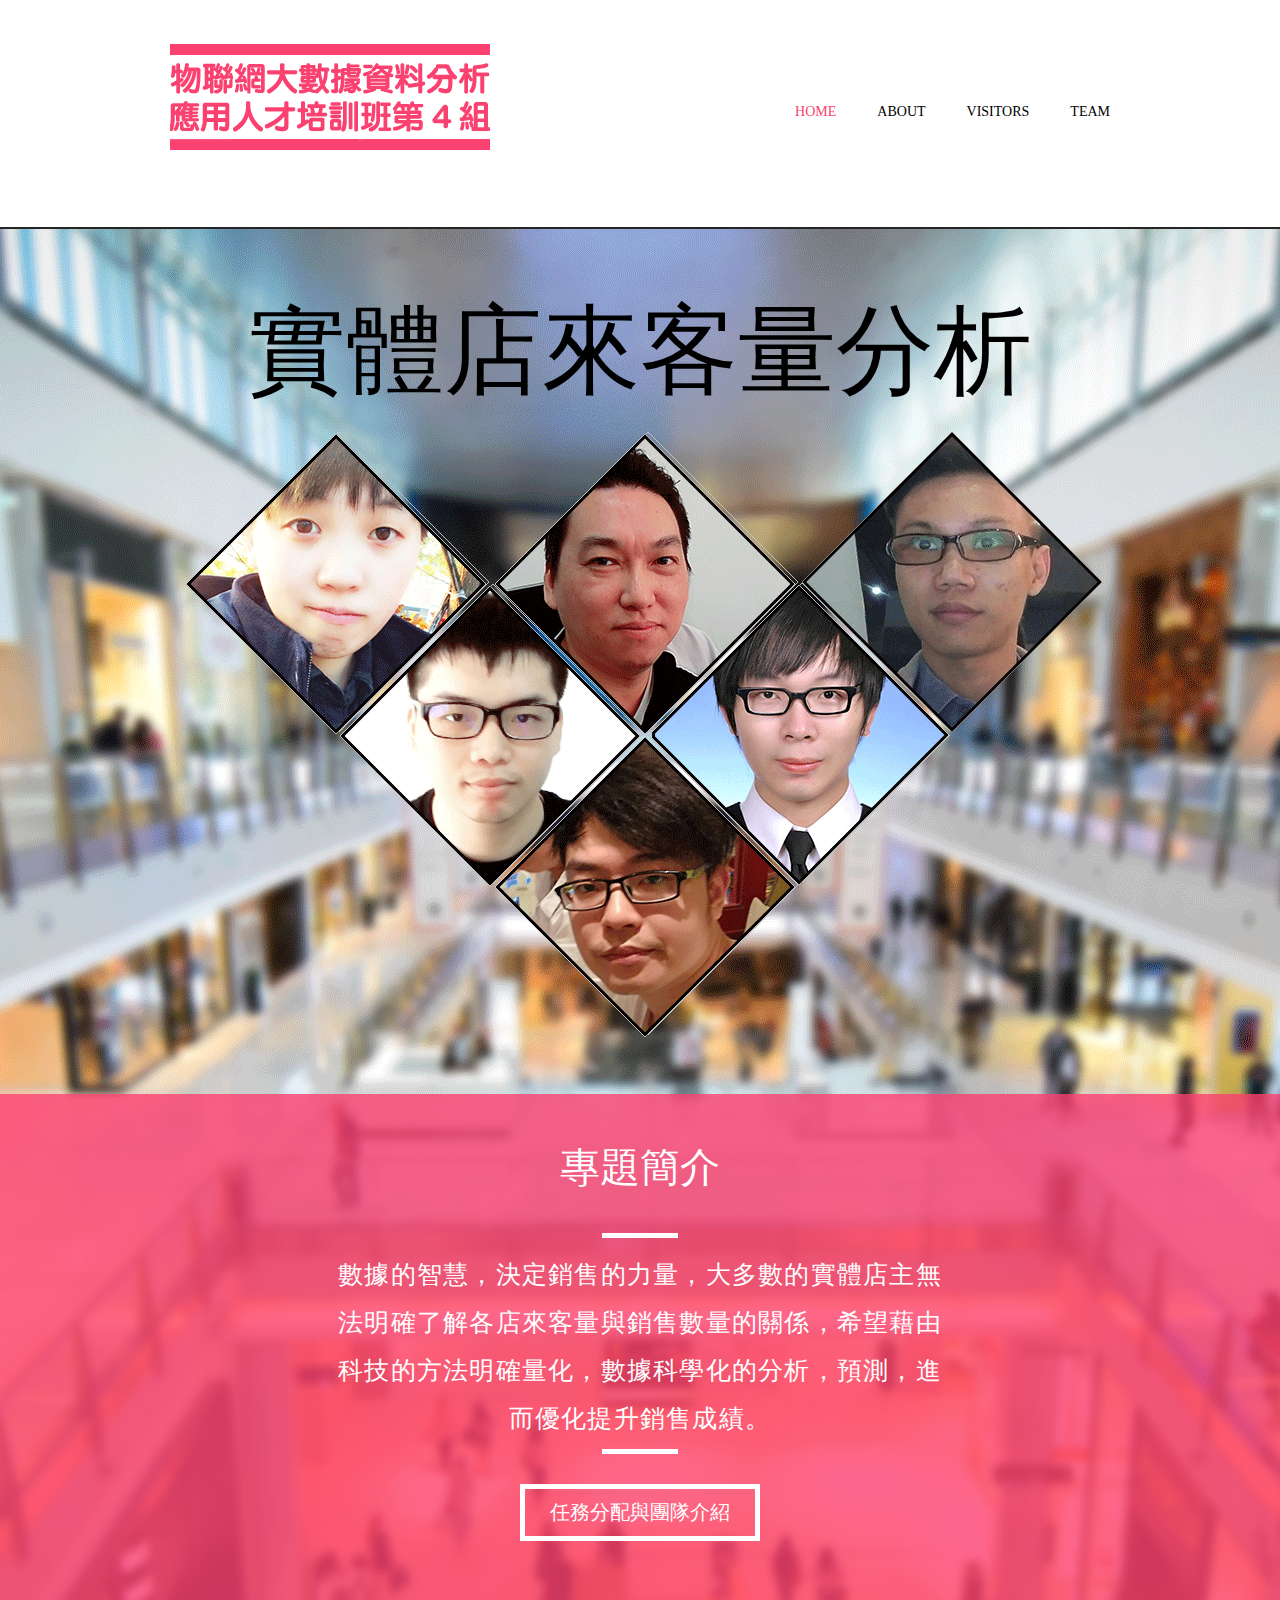
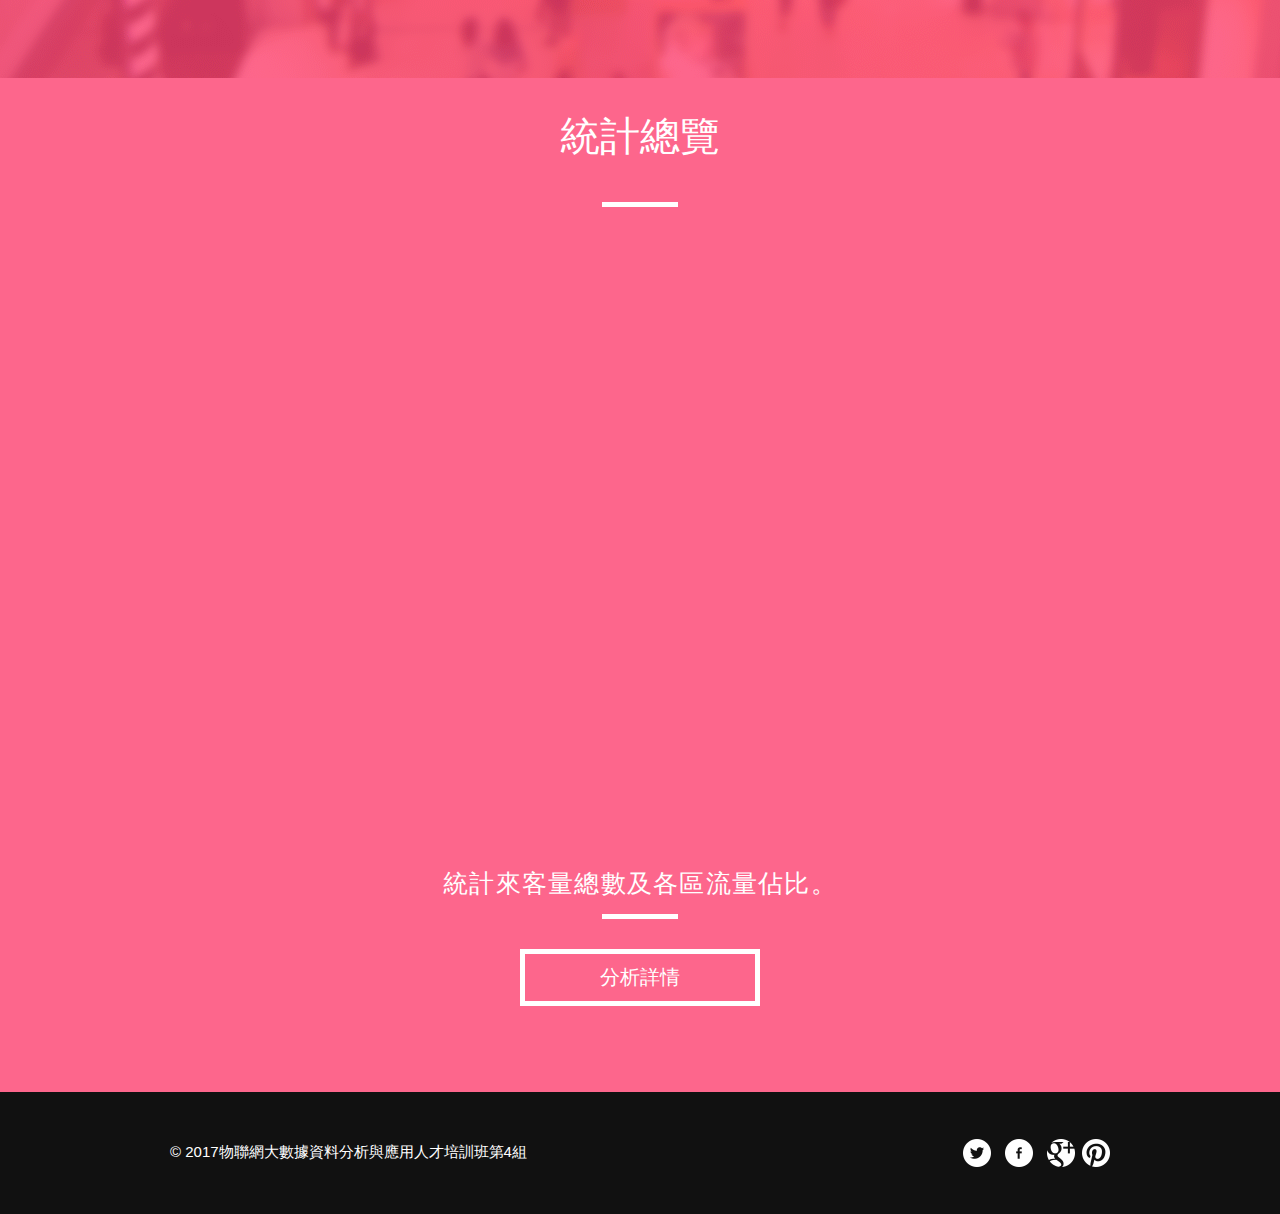
<file: index.html>
<!doctype html>
<!-- Website template by freewebsitetemplates.com -->
<html>
<head>
	<meta charset="UTF-8" />
		<meta http-equiv="X-UA-Compatible" content="IE=edge,chrome=1"> 
		<meta name="viewport" content="width=device-width, initial-scale=1.0"> 
        <title>物聯網大數據分析-實體店來客量分析</title>
    	<link rel="stylesheet" href="css/style.css" type="text/css">
	<link rel="stylesheet" type="text/css" href="css/mobile.css">
	<script src="js/mobile.js" type="text/javascript"></script>
    
    	<script src="https://code.jquery.com/jquery-3.1.1.min.js"></script>
<script src="https://code.highcharts.com/highcharts.js"></script>
<script src="https://code.highcharts.com/modules/exporting.js"></script>
    
    
  <script>  
    
    $(document).ready(function () {

    // Build the chart
    Highcharts.chart('container', {
        chart: {
            plotBackgroundColor: null,
            plotBorderWidth: null,
            plotShadow: false,
            type: 'pie'
        },
        title: {
            text: '店內各區人流量統計 2017年10月'
        },
        tooltip: {
            pointFormat: '{series.name}: <b>{point.percentage:.1f}%</b>'
        },
        plotOptions: {
            pie: {
                allowPointSelect: true,
                cursor: 'pointer',
                dataLabels: {
                    enabled: false
                },
                showInLegend: true
            }
        },
        series: [{
            name: 'Brands',
            colorByPoint: true,
            data: [{
                name: '服飾區',
                y: 56.33
            }, {
                name: '食品區',
                y: 24.03,
                sliced: true,
                selected: true
            }, {
                name: '兒童用品區',
                y: 10.38
            }, {
                name: '五金材料區',
                y: 4.77
            }, {
                name: '家電區',
                y: 0.91
            }, {
                name: '戶外用品區',
                y: 0.2
            }]
        }]
    });
});
</script>
    
    
    
</head>
<body>
	<div id="page">
		<div id="header">
			<div id="navigation">
				<span id="mobile-navigation">&nbsp;</span>
				<a href="index.html" class="logo"><img src="images/logo.png" alt=""></a>
				<ul id="menu">
					<li class="selected">
						<a href="index.html">home</a>
					</li>
					<li>
						<a href="about.html">about</a>
					</li>
					<li>
						<a href="running.html">visitors</a>
						<ul>
							<li>
								<a href="runningsinglepost.html">analysis</a>
							</li>
						</ul>
					</li>
					<li>
						<a href="team.html">
Team</a>
						<ul>
							<li>
								<a href="blogsinglepost.html">blog single post</a>
							</li>
						</ul>
					</li>
					
				</ul>
			</div>
		</div>
		<div id="body" class="home">
			<div class="header">
				<div>
					<h1>實體店來客量分析</h1>
					
					<img src="images/runner.png" alt="">
				</div>
			</div>
			<div class="body">
				<div>
					<h1>專題簡介</h1>
					<p>數據的智慧，決定銷售的力量，大多數的實體店主無法明確了解各店來客量與銷售數量的關係，希望藉由科技的方法明確量化，數據科學化的分析，預測，進而優化提升銷售成績。</p>
					<a href="blog.html" class="more">任務分配與團隊介紹</a>
				</div>
                <br>
                <br>
                <div>
					<h1>統計總覽</h1>					
<div id="container" style="min-width: 310px; height: 500px; max-width: 900px; margin: 0 auto"></div>	
                        <p>統計來客量總數及各區流量佔比。</p>
                        
					<a href="blog.html" class="more">分析詳情</a>
				</div>
                
			</div>
		</div>
		<div id="footer">
			<div>
				<div class="connect">
					<a href="#" class="twitter">twitter</a>
					<a href="#" class="facebook">facebook</a>
					<a href="#" class="googleplus">googleplus</a>
					<a href="#" class="pinterest">pinterest</a>
				</div>
				<p>&copy; 2017物聯網大數據資料分析與應用人才培訓班第4組</p>
			</div>
		</div>
	</div>
    
    
    
</body>
</html>
</file>
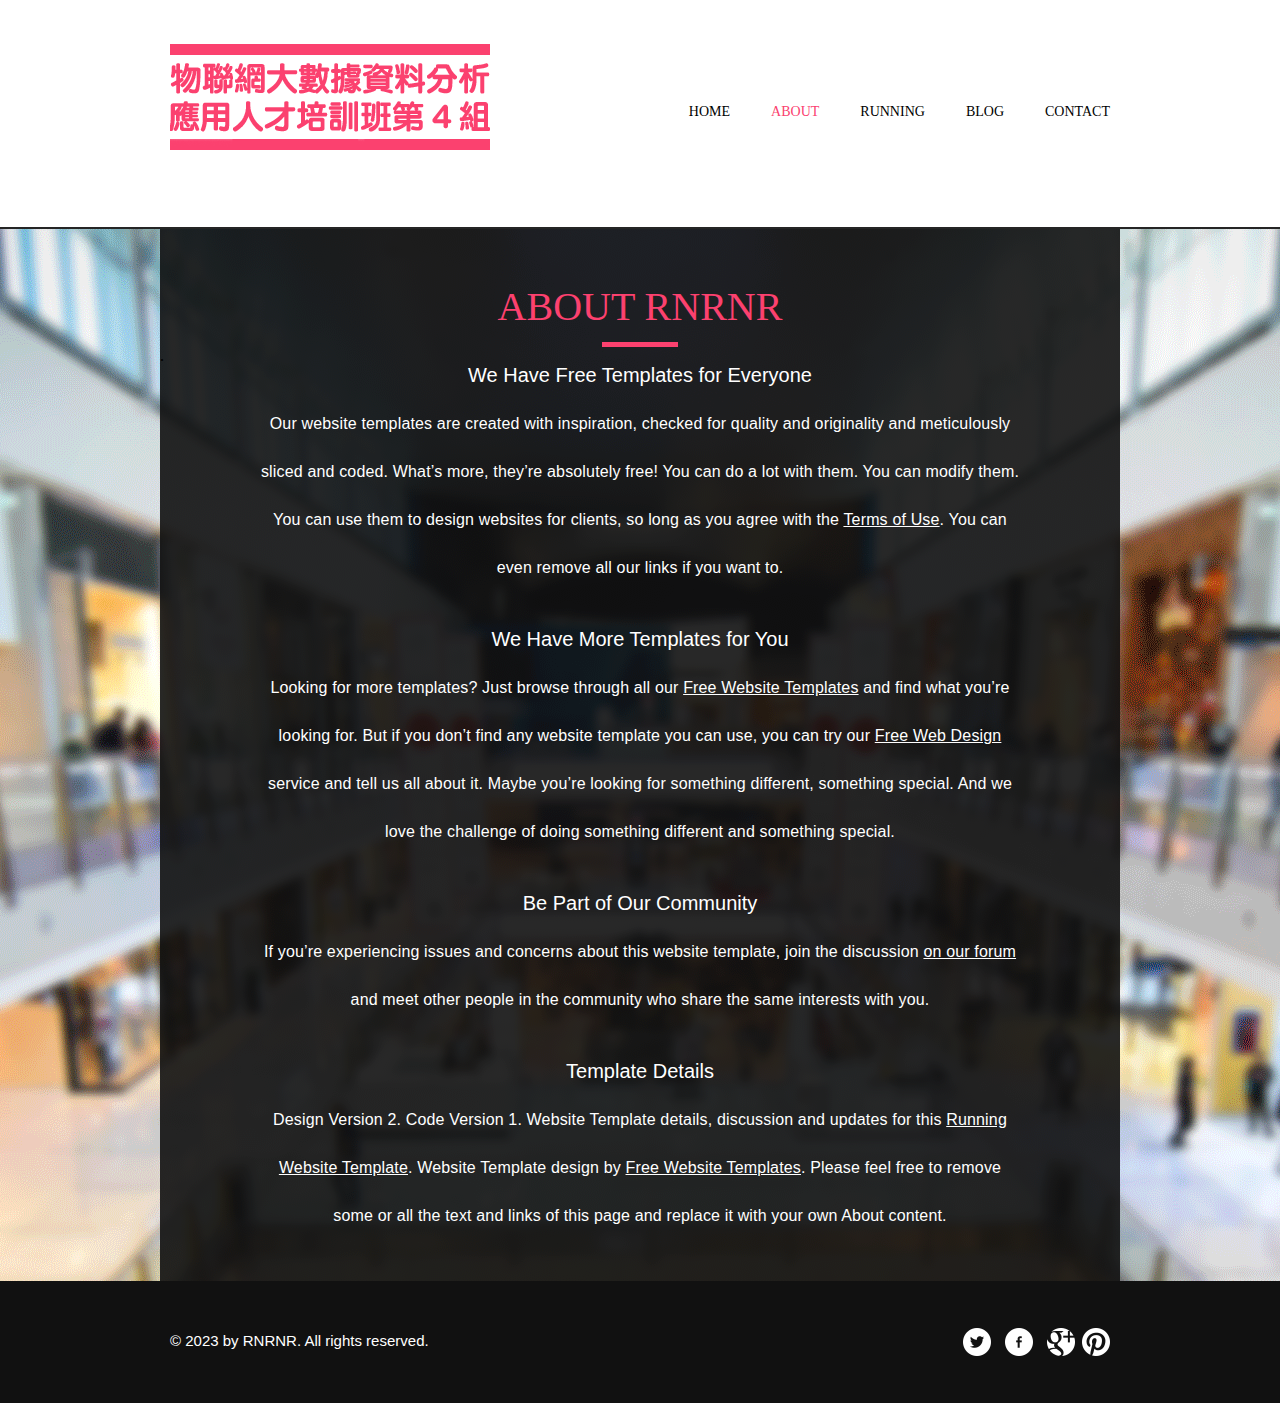
<file: about1.html>
<!doctype html>
<!-- Website template by freewebsitetemplates.com -->
<html>
<head>
	<meta charset="UTF-8">
	<meta name="viewport" content="width=device-width, initial-scale=1.0">
	<title>about - Running</title>
	<link rel="stylesheet" href="css/style.css" type="text/css">
	<link rel="stylesheet" type="text/css" href="css/mobile.css">
	<script src="js/mobile.js" type="text/javascript"></script>
    <script src="https://code.jquery.com/jquery-3.1.1.min.js"></script>
<script src="https://code.highcharts.com/highcharts.js"></script>
<script src="https://code.highcharts.com/modules/exporting.js"></script>
    
    
  <script>  
    
    $(document).ready(function () {

    // Build the chart
    Highcharts.chart('container', {
        chart: {
            plotBackgroundColor: null,
            plotBorderWidth: null,
            plotShadow: false,
            type: 'pie'
        },
        title: {
            text: '店內各區人流量統計 2017年10月'
        },
        tooltip: {
            pointFormat: '{series.name}: <b>{point.percentage:.1f}%</b>'
        },
        plotOptions: {
            pie: {
                allowPointSelect: true,
                cursor: 'pointer',
                dataLabels: {
                    enabled: false
                },
                showInLegend: true
            }
        },
        series: [{
            name: 'Brands',
            colorByPoint: true,
            data: [{
                name: '服飾區',
                y: 56.33
            }, {
                name: '食品區',
                y: 24.03,
                sliced: true,
                selected: true
            }, {
                name: '兒童用品區',
                y: 10.38
            }, {
                name: '五金材料區',
                y: 4.77
            }, {
                name: '家電區',
                y: 0.91
            }, {
                name: '戶外用品區',
                y: 0.2
            }]
        }]
    });
});
</script>
</head>
<body>
	<div id="page">
		<div id="header">
			<div id="navigation">
				<span id="mobile-navigation">&nbsp;</span>
				<a href="index.html" class="logo"><img src="images/logo.png" alt=""></a>
				<ul id="menu">
					<li>
						<a href="index.html">Home</a>
					</li>
					<li class="selected">
						<a href="about.html">About</a>
					</li>
					<li>
						<a href="running.html">Running</a>
						<ul>
							<li>
								<a href="runningsinglepost.html">Running single post</a>
							</li>
						</ul>
					</li>
					<li>
						<a href="blog.html">Blog</a>
						<ul>
							<li>
								<a href="blogsinglepost.html">blog single post</a>
							</li>
						</ul>
					</li>
					<li>
						<a href="contact.html">Contact</a>
					</li>
				</ul>
			</div>
		</div>
		<div id="body">
			<div>
				<h1>ABOUT RNRNR</h1>
				.	
				<h2>We Have Free Templates for Everyone</h2>
				<p>Our website templates are created with inspiration, checked for quality and originality and meticulously sliced and coded. What’s more, they’re absolutely free! You can do a lot with them. You can modify them.  You can use them to design websites for clients, so long as you agree with the <a href="http://www.freewebsitetemplates.com/about/terms/">Terms of Use</a>. You can even remove all our links if you want to.</p>
				<h2>We Have More Templates for You</h2>
				<p>Looking for more templates? Just browse through all our <a href="http://www.freewebsitetemplates.com/">Free Website Templates</a> and find what you’re looking for. But if you don’t find any website template you can use, you can try our <a href="http://www.freewebsitetemplates.com/freewebdesign/">Free Web Design</a> service and tell us all about it. Maybe you’re looking for something different, something special. And we love the challenge of doing something different and something special.</p>
				<h2>Be Part of Our Community</h2>
				<p>If you’re experiencing issues and concerns about this website template, join the discussion <a href="http://www.freewebsitetemplates.com/forums/">on our forum</a> and meet other people in the community who share the same interests with you.</p>
				<h2>Template Details</h2>
				<p>Design Version 2. Code Version 1. Website Template details, discussion and updates for this <a href="http://www.freewebsitetemplates.com/discuss/running/">Running Website Template</a>. Website Template design by <a href="http://www.freewebsitetemplates.com/">Free Website Templates</a>. Please feel free to remove some or all the text and links of this page and replace it with your own About content.</p>
			</div>
		</div>
		<div id="footer">
			<div>
				<div class="connect">
					<a href="#" class="twitter">twitter</a>
					<a href="#" class="facebook">facebook</a>
					<a href="#" class="googleplus">googleplus</a>
					<a href="#" class="pinterest">pinterest</a>
				</div>
				<p>&copy; 2023 by RNRNR. All rights reserved.</p>
			</div>
		</div>
	</div>
</body>
</html>
</file>
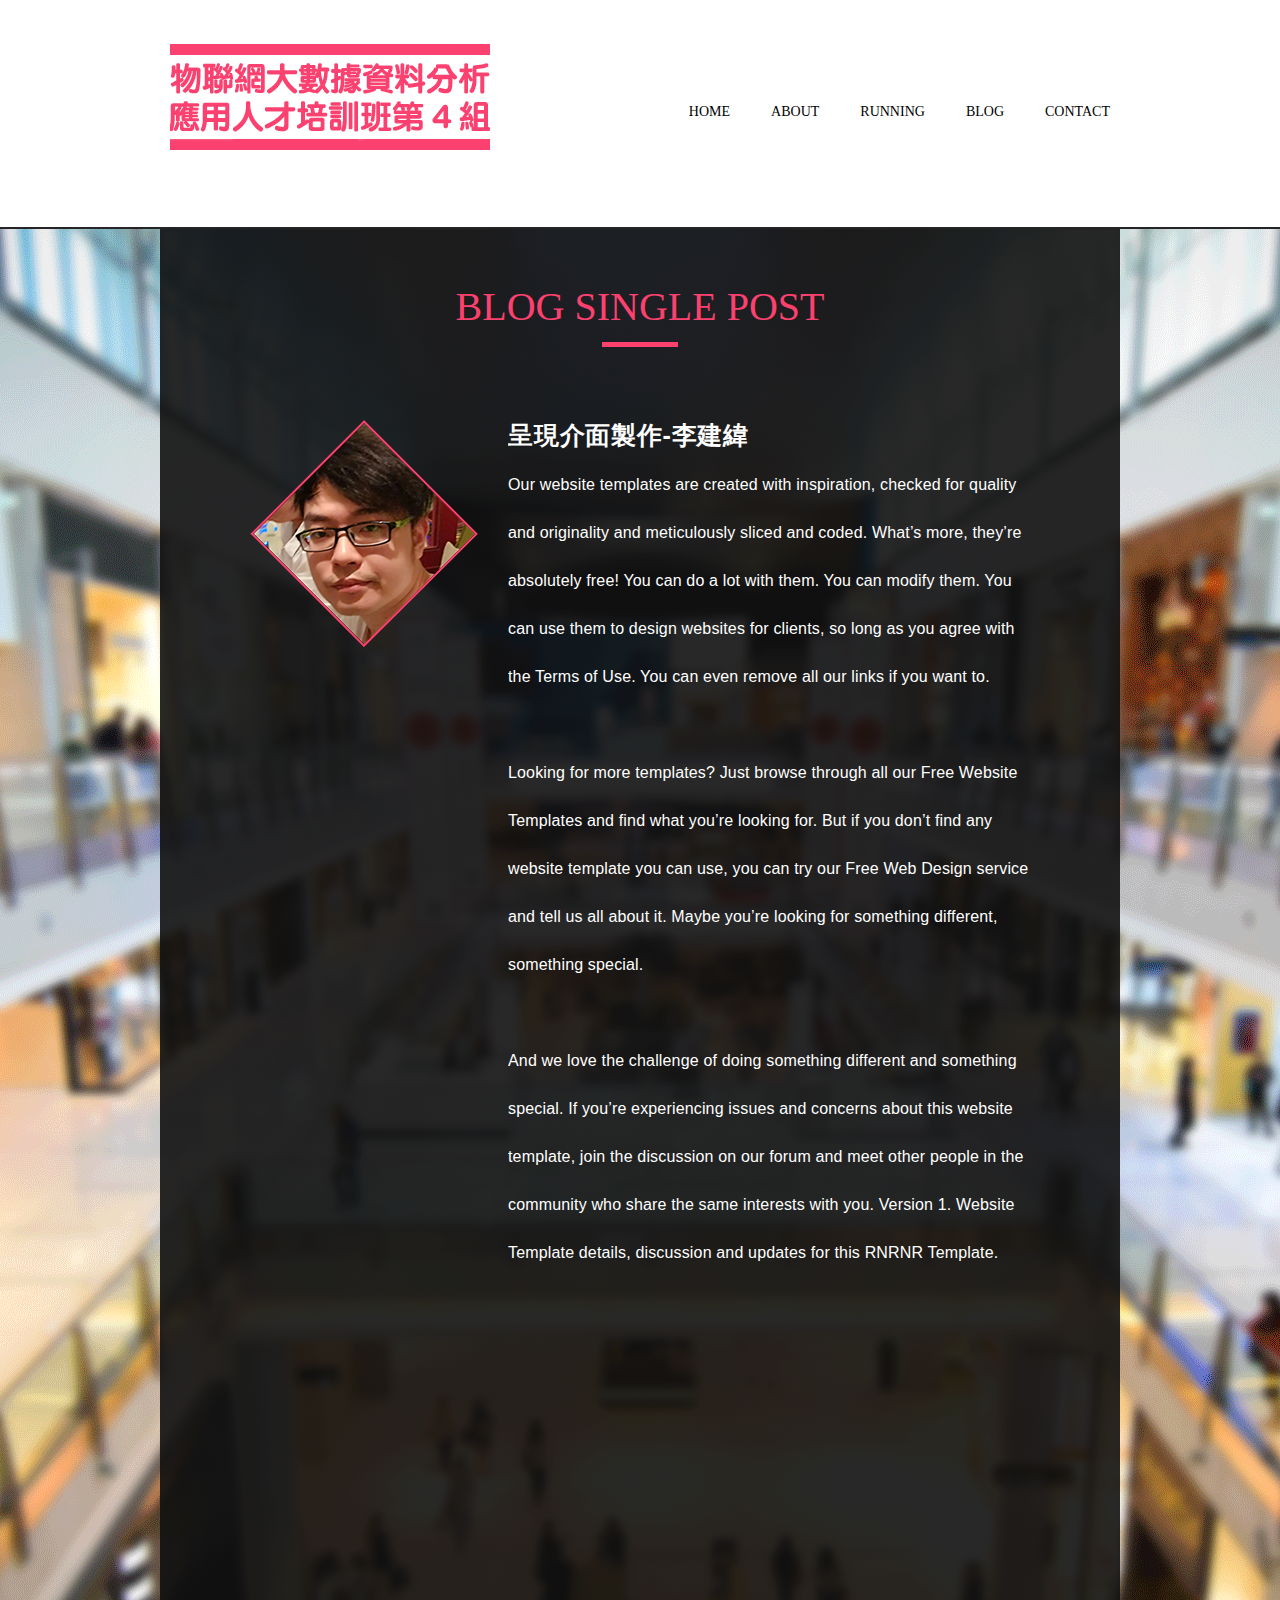
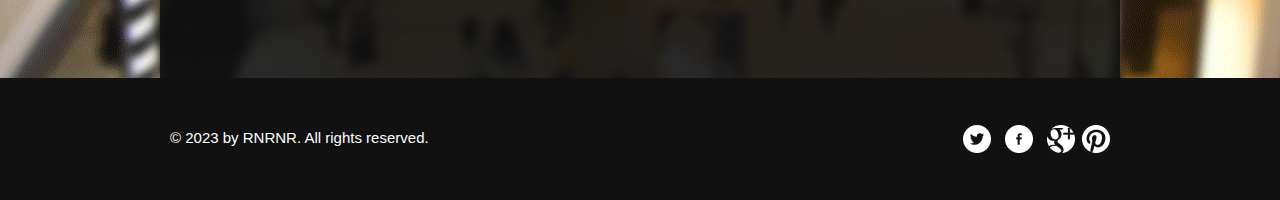
<file: blogsinglepost.html>
<!doctype html>
<!-- Website template by freewebsitetemplates.com -->
<html>
<head>
	<meta charset="UTF-8">
	<meta name="viewport" content="width=device-width, initial-scale=1.0">
	<title>blog single post- Running</title>
	<link rel="stylesheet" href="css/style.css" type="text/css">
	<link rel="stylesheet" type="text/css" href="css/mobile.css">
	<script src="js/mobile.js" type="text/javascript"></script>
</head>
<body>
	<div id="page">
		<div id="header">
			<div id="navigation">
				<span id="mobile-navigation">&nbsp;</span>
				<a href="index.html" class="logo"><img src="images/logo.png" alt=""></a>
				<ul id="menu">
					<li>
						<a href="index.html">Home</a>
					</li>
					<li>
						<a href="about.html">About</a>
					</li>
					<li>
						<a href="running.html">Running</a>
						<ul>
							<li>
								<a href="runningsinglepost.html">Running single post</a>
							</li>
						</ul>
					</li>
					<li>
						<a href="blog.html">Blog</a>
						<ul>
							<li>
								<a href="blogsinglepost.html">blog single post</a>
							</li>
						</ul>
					</li>
					<li>
						<a href="contact.html">Contact</a>
					</li>
				</ul>
			</div>
		</div>
		<div id="body" class="blogsinglepost">
			<div>
				<h1>Blog single post</h1>
				<img src="images/blog-image11.png" alt="">
				<div>
					<h1>呈現介面製作-李建緯</h1>
					<p>Our website templates are created with inspiration, checked for quality and originality and meticulously sliced and coded. What’s more, they’re absolutely free! You can do a lot with them. You can modify them. You can use them to design websites for clients, so long as you agree with the Terms of Use. You can even remove all our links if you want to.</p>
					<p>Looking for more templates? Just browse through all our Free Website Templates and find what you’re looking for. But if you don’t find any website template you can use, you can try our Free Web Design service and tell us all about it. Maybe you’re looking for something different, something special.</p>
					<p>And we love the challenge of doing something different and something special. If you’re experiencing issues and concerns about this website template, join the discussion on our forum and meet other people in the community who share the same interests with you. Version 1. Website Template details, discussion and updates for this RNRNR Template.</p>
				</div>
			</div>
		</div>
		<div id="footer">
			<div>
				<div class="connect">
					<a href="http://freewebsitetemplates.com/go/twitter/" class="twitter">twitter</a>
					<a href="http://freewebsitetemplates.com/go/facebook/" class="facebook">facebook</a>
					<a href="http://freewebsitetemplates.com/go/googleplus/" class="googleplus">googleplus</a>
					<a href="http://pinterest.com/fwtemplates/" class="pinterest">pinterest</a>
				</div>
				<p>&copy; 2023 by RNRNR. All rights reserved.</p>
			</div>
		</div>
	</div>
</body>
</html>
</file>
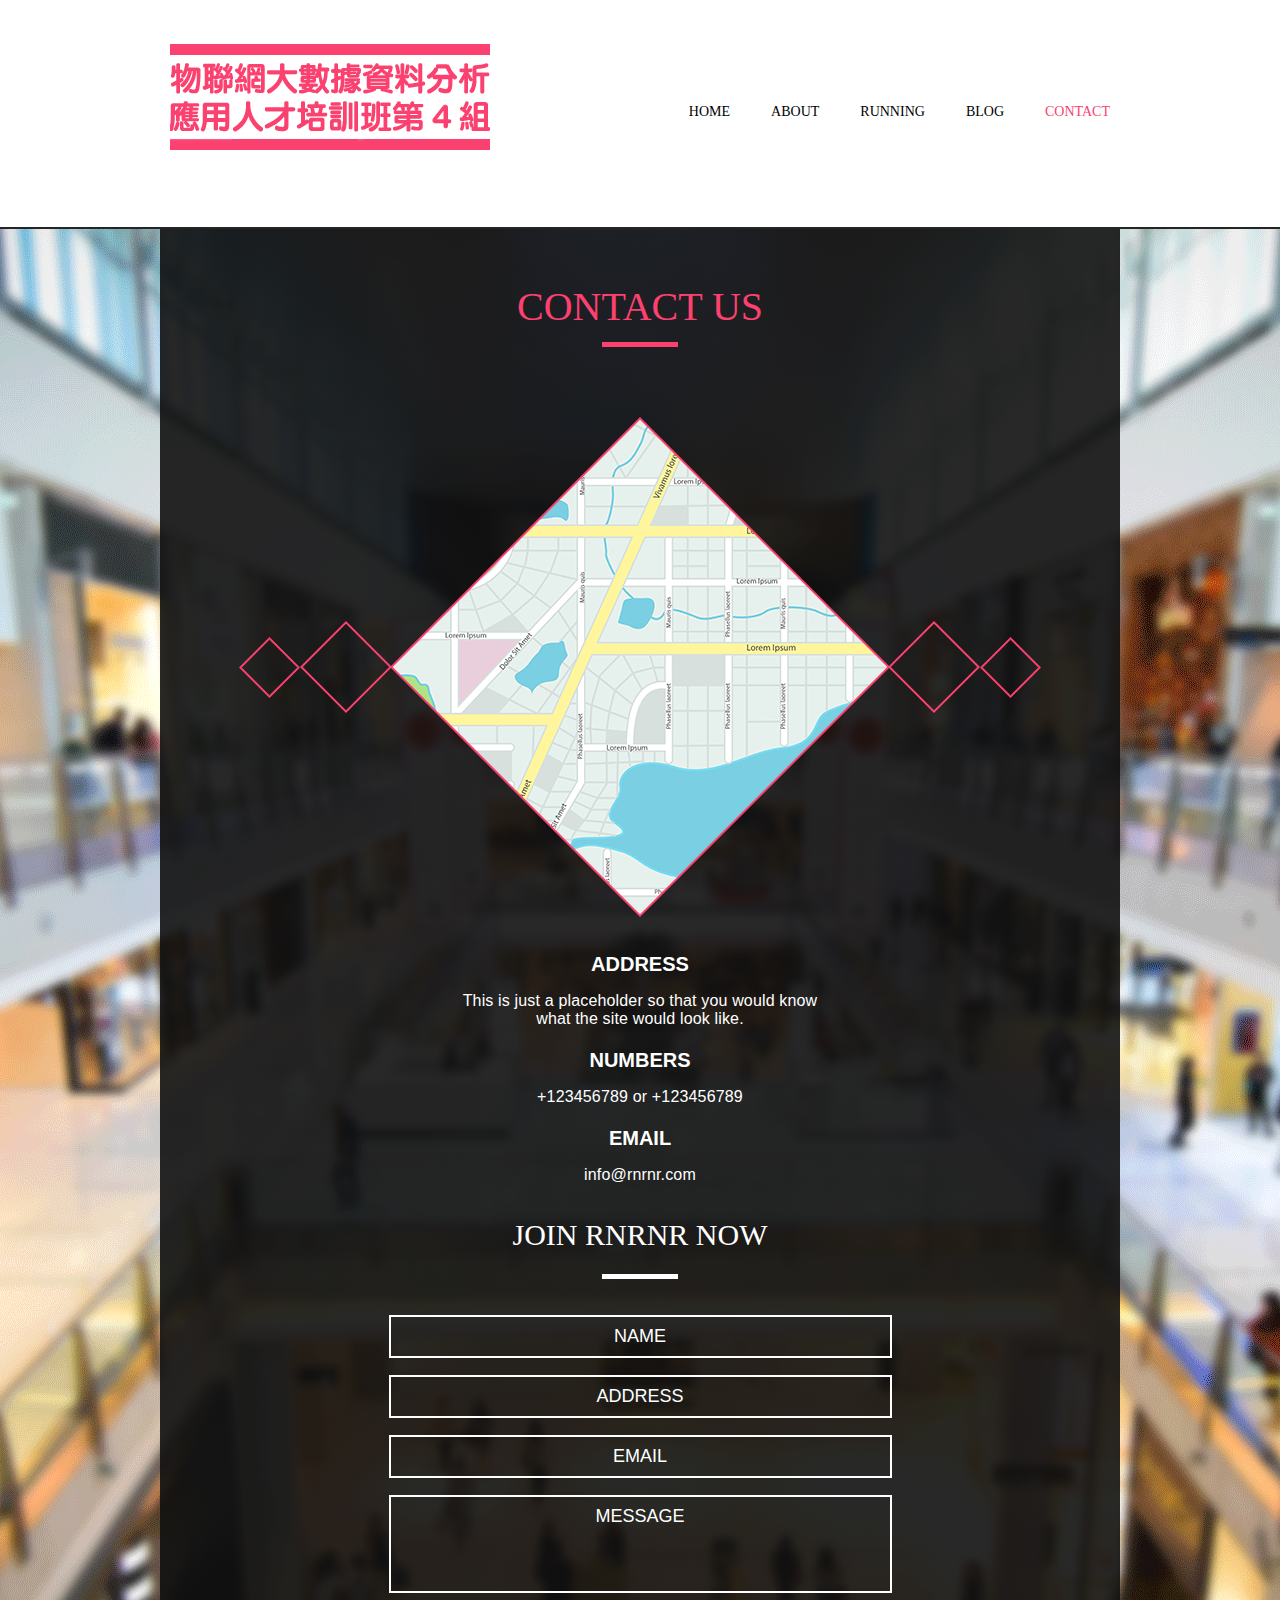
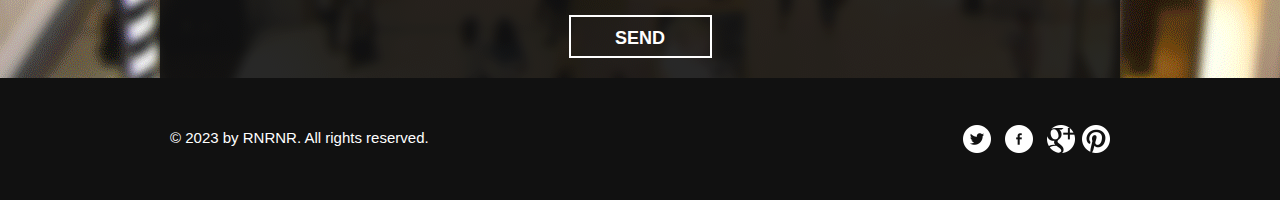
<file: contact.html>
<!doctype html>
<!-- Website template by freewebsitetemplates.com -->
<html>
<head>
	<meta charset="UTF-8">
	<meta name="viewport" content="width=device-width, initial-scale=1.0">
	<title>contact - Running</title>
	<link rel="stylesheet" href="css/style.css" type="text/css">
	<link rel="stylesheet" type="text/css" href="css/mobile.css">
	<script src="js/mobile.js" type="text/javascript"></script>
</head>
<body>
	<div id="page">
		<div id="header">
			<div id="navigation">
				<span id="mobile-navigation">&nbsp;</span>
				<a href="index.html" class="logo"><img src="images/logo.png" alt=""></a>
				<ul id="menu">
					<li>
						<a href="index.html">Home</a>
					</li>
					<li>
						<a href="about.html">About</a>
					</li>
					<li>
						<a href="running.html">Running</a>
						<ul>
							<li>
								<a href="runningsinglepost.html">Running single post</a>
							</li>
						</ul>
					</li>
					<li>
						<a href="blog.html">Blog</a>
						<ul>
							<li>
								<a href="blogsinglepost.html">blog single post</a>
							</li>
						</ul>
					</li>
					<li class="selected">
						<a href="contact.html">Contact</a>
					</li>
				</ul>
			</div>
		</div>
		<div id="body" class="contact">
			<div>
				<h1>Contact us</h1>
				<img src="images/map.png" alt="">
				<h2>ADDRESS</h2>
				<p>This is just a placeholder so that you would know what the site would look like.</p>
				<h2>NUMBERS</h2>
				<a href="index.html">+123456789 or +123456789</a>
				<h2>Email</h2>
				<a href="index.html">info@rnrnr.com</a>
				<h4>JOIN RNRNR NOW</h4>
				<form action="index.html">
					<input type="text" name="name" value="Name" onblur="this.value=!this.value?'Name':this.value;" onfocus="this.select()" onclick="this.value='';">
					<input type="text" name="Address" value="Address" onblur="this.value=!this.value?'Address':this.value;" onfocus="this.select()" onclick="this.value='';">
					<input type="text" name="Email" value="Email" onblur="this.value=!this.value?'Email':this.value;" onfocus="this.select()" onclick="this.value='';">
					<textarea name="meassage" cols="50" rows="7">Message</textarea>
					<input type="submit" value="Send" id="submit">
				</form>
			</div>
		</div>
		<div id="footer">
			<div>
				<div class="connect">
					<a href="http://freewebsitetemplates.com/go/twitter/" class="twitter">twitter</a>
					<a href="http://freewebsitetemplates.com/go/facebook/" class="facebook">facebook</a>
					<a href="http://freewebsitetemplates.com/go/googleplus/" class="googleplus">googleplus</a>
					<a href="http://pinterest.com/fwtemplates/" class="pinterest">pinterest</a>
				</div>
				<p>&copy; 2023 by RNRNR. All rights reserved.</p>
			</div>
		</div>
	</div>
</body>
</html>
</file>
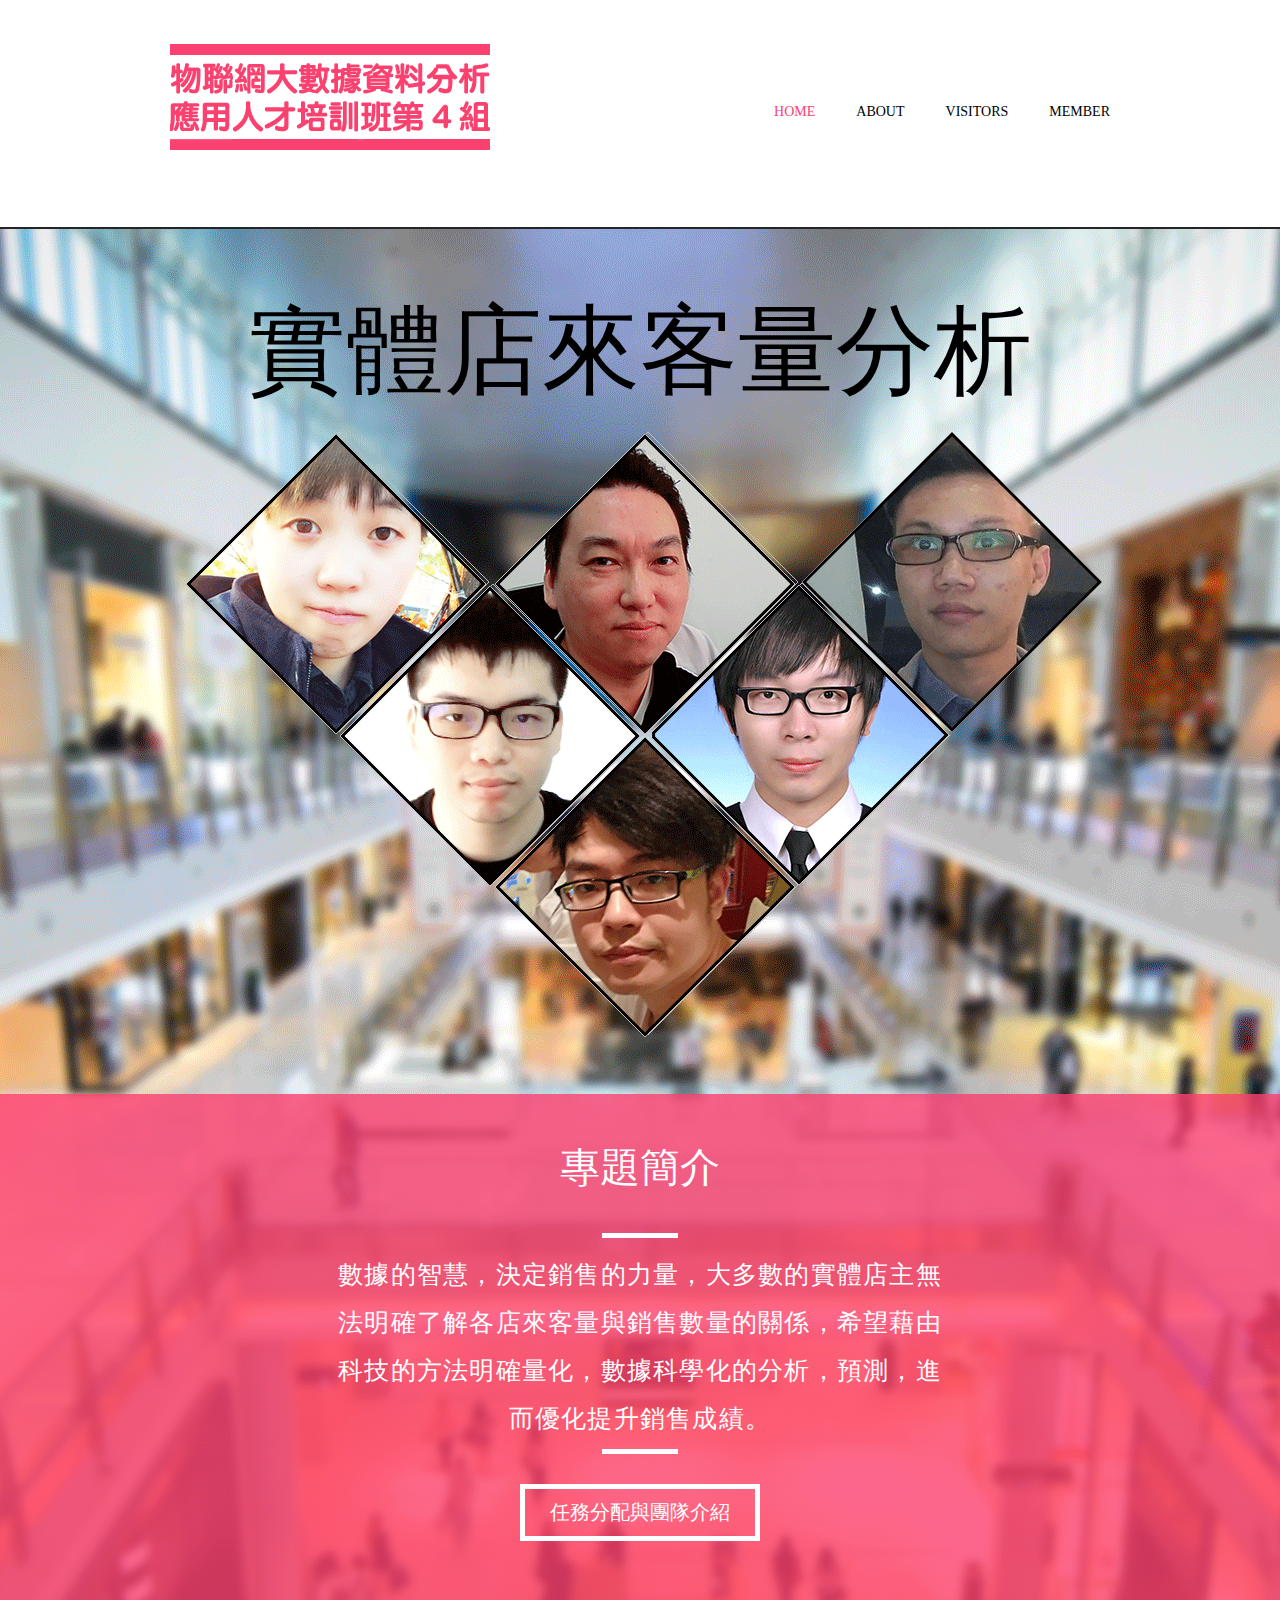
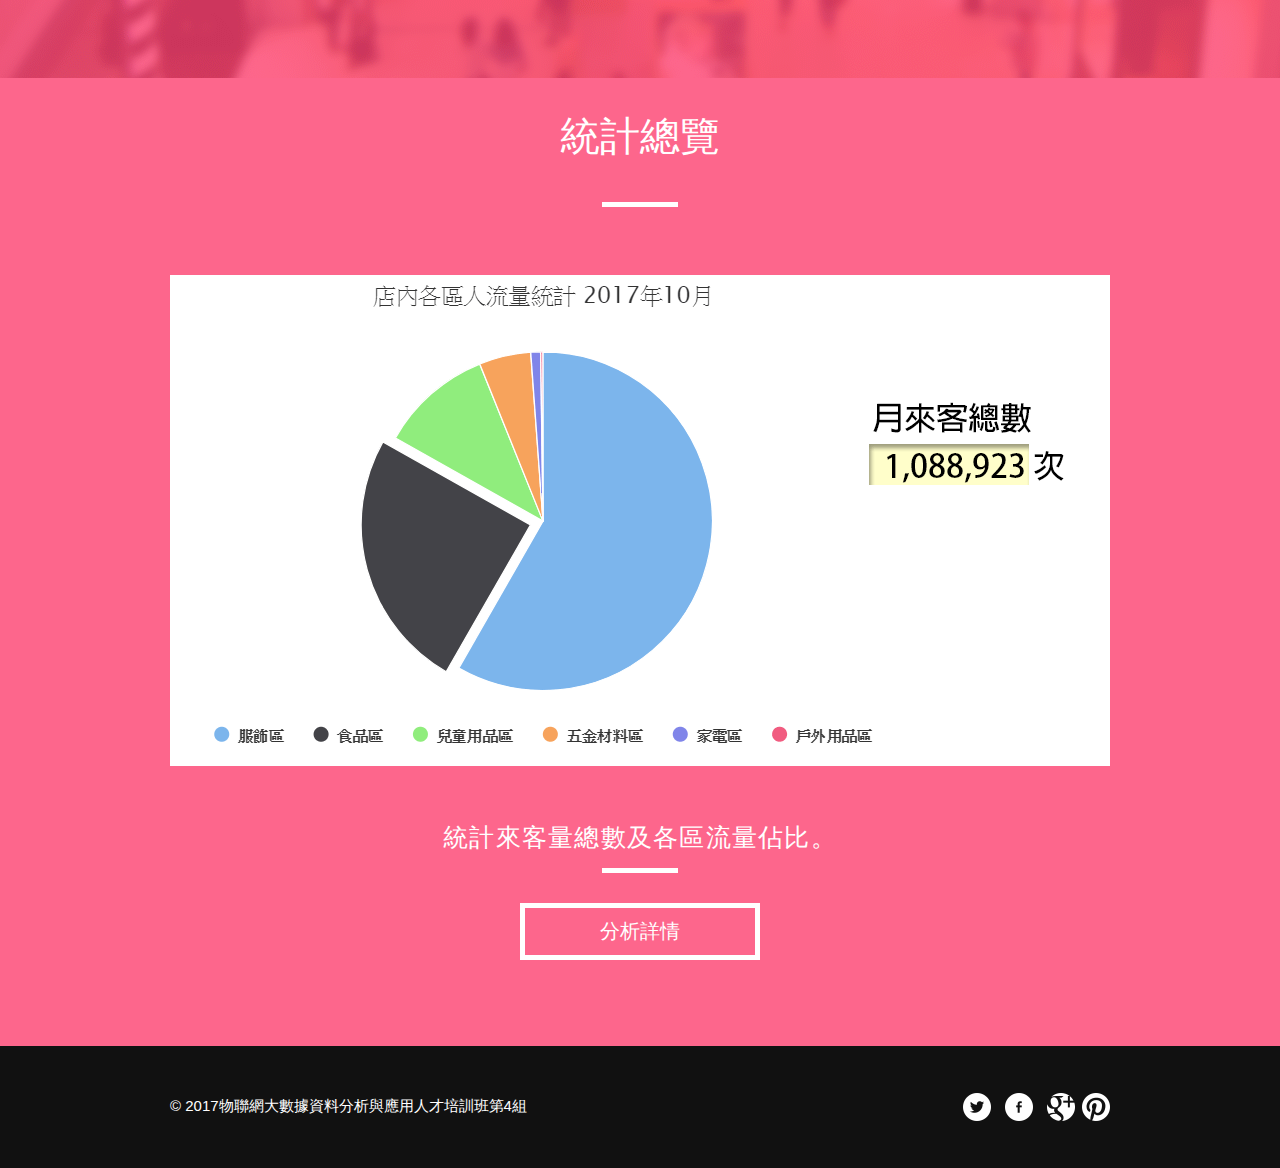
<file: index1.html>
<!doctype html>
<!-- Website template by freewebsitetemplates.com -->
<html>
<head>
	<meta charset="UTF-8" />
		<meta http-equiv="X-UA-Compatible" content="IE=edge,chrome=1"> 
		<meta name="viewport" content="width=device-width, initial-scale=1.0"> 
        <title>物聯網大數據分析-實體店來客量分析</title>
    	<link rel="stylesheet" href="css/style.css" type="text/css">
	<link rel="stylesheet" type="text/css" href="css/mobile.css">
	<script src="js/mobile.js" type="text/javascript"></script>
</head>
<body>
	<div id="page">
		<div id="header">
			<div id="navigation">
				<span id="mobile-navigation">&nbsp;</span>
				<a href="index.html" class="logo"><img src="images/logo.png" alt=""></a>
				<ul id="menu">
					<li class="selected">
						<a href="index.html">home</a>
					</li>
					<li>
						<a href="about.html">about</a>
					</li>
					<li>
						<a href="running.html">visitors</a>
						<ul>
							<li>
								<a href="runningsinglepost.html">analysis</a>
							</li>
						</ul>
					</li>
					<li>
						<a href="blog.html">
member</a>
						<ul>
							<li>
								<a href="blogsinglepost.html">blog single post</a>
							</li>
						</ul>
					</li>
					
				</ul>
			</div>
		</div>
		<div id="body" class="home">
			<div class="header">
				<div>
					<h1>實體店來客量分析</h1>
					
					<img src="images/runner.png" alt="">
				</div>
			</div>
			<div class="body">
				<div>
					<h1>專題簡介</h1>
					<p>數據的智慧，決定銷售的力量，大多數的實體店主無法明確了解各店來客量與銷售數量的關係，希望藉由科技的方法明確量化，數據科學化的分析，預測，進而優化提升銷售成績。</p>
					<a href="blog.html" class="more">任務分配與團隊介紹</a>
				</div>
                <br>
                <br>
                <div>
					<h1>統計總覽</h1>
						<img src="images/runnerperson.png" alt="">		
                        <p>統計來客量總數及各區流量佔比。</p>
                        
					<a href="blog.html" class="more">分析詳情</a>
				</div>
                
			</div>
		</div>
		<div id="footer">
			<div>
				<div class="connect">
					<a href="#" class="twitter">twitter</a>
					<a href="#" class="facebook">facebook</a>
					<a href="#" class="googleplus">googleplus</a>
					<a href="#" class="pinterest">pinterest</a>
				</div>
				<p>&copy; 2017物聯網大數據資料分析與應用人才培訓班第4組</p>
			</div>
		</div>
	</div>
    
    
    
</body>
</html>
</file>
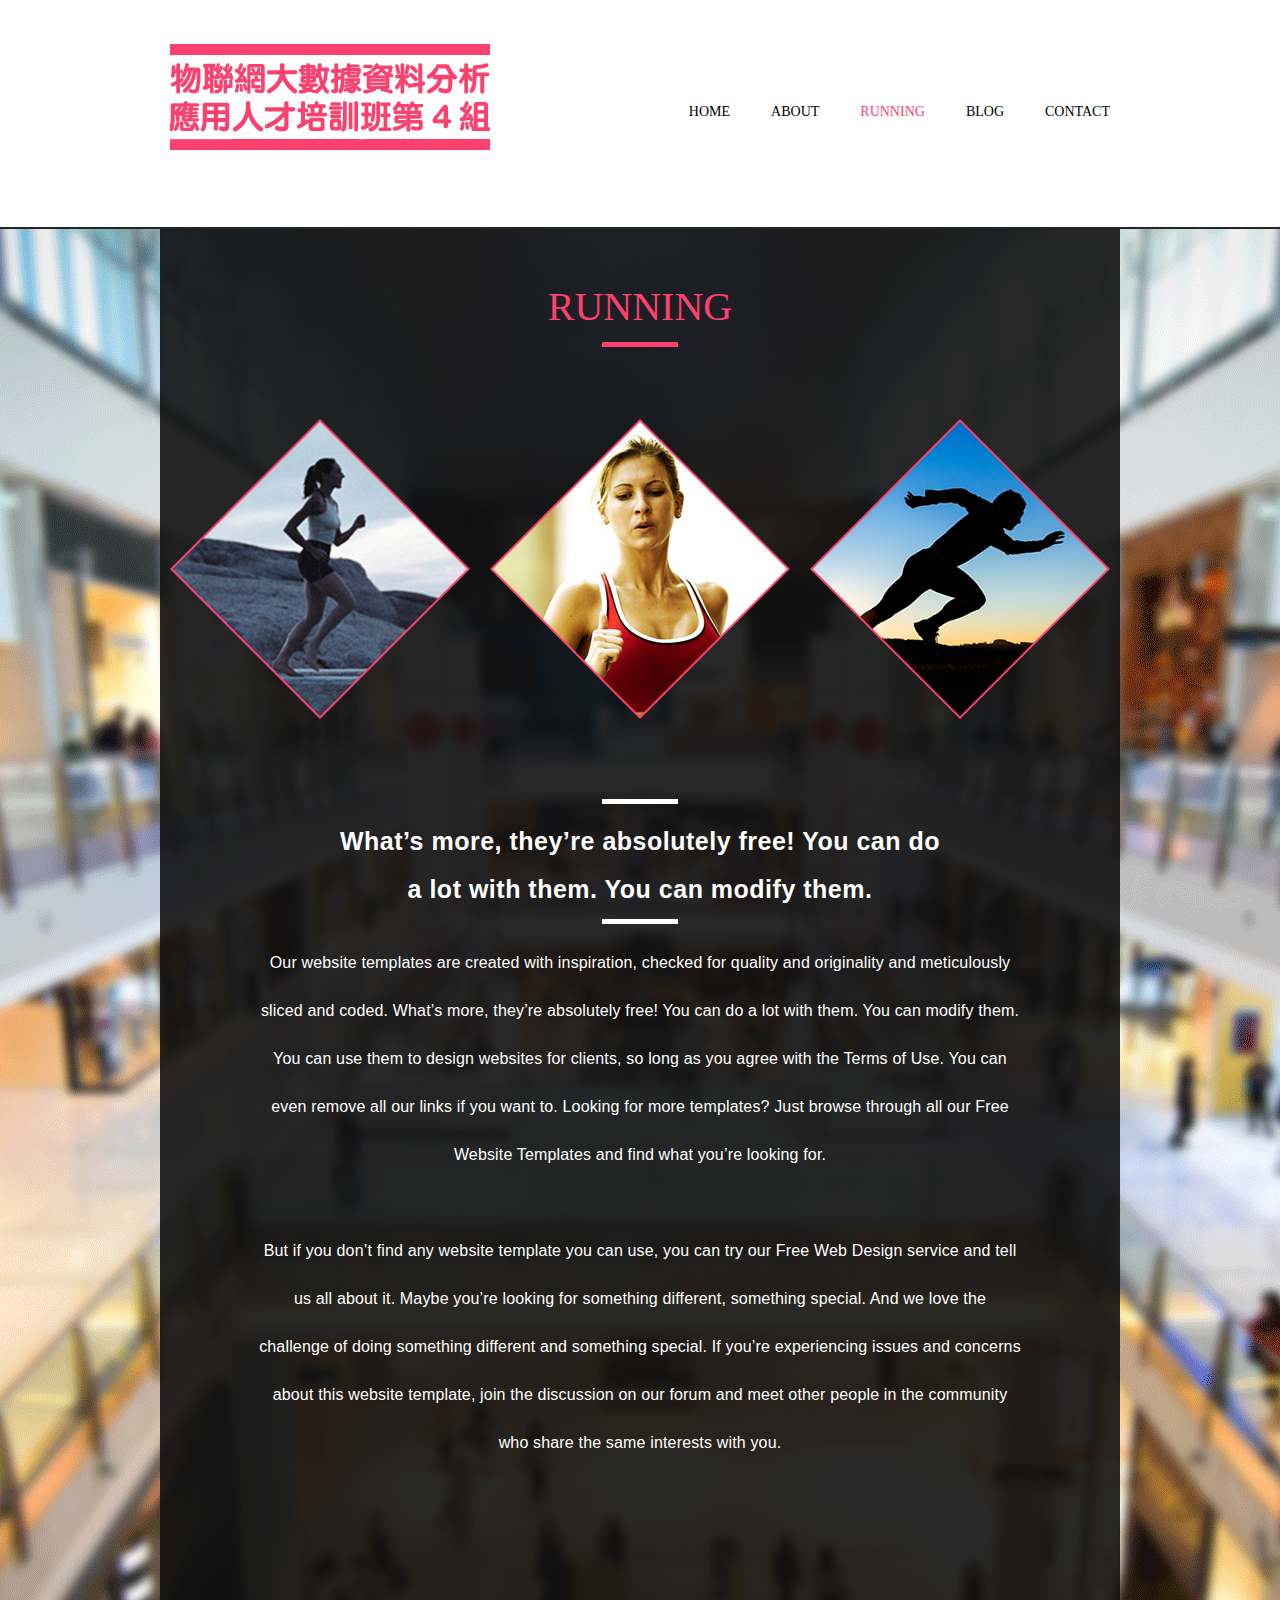
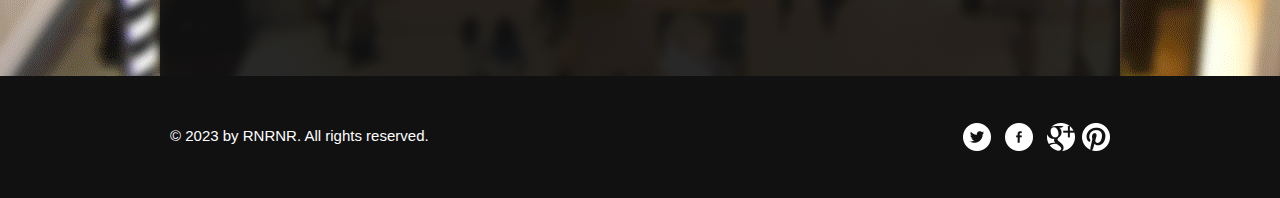
<file: running.html>
<!doctype html>
<!-- Website template by freewebsitetemplates.com -->
<html>
<head>
	<meta charset="UTF-8">
	<meta name="viewport" content="width=device-width, initial-scale=1.0">
	<title>running - Running</title>
	<link rel="stylesheet" href="css/style.css" type="text/css">
	<link rel="stylesheet" type="text/css" href="css/mobile.css">
	<script src="js/mobile.js" type="text/javascript"></script>
</head>
<body>
	<div id="page">
		<div id="header">
			<div id="navigation">
				<span id="mobile-navigation">&nbsp;</span>
				<a href="index.html" class="logo"><img src="images/logo.png" alt=""></a>
				<ul id="menu">
					<li>
						<a href="index.html">Home</a>
					</li>
					<li>
						<a href="about.html">About</a>
					</li>
					<li class="selected">
						<a href="running.html">Running</a>
						<ul>
							<li>
								<a href="runningsinglepost.html">Running single post</a>
							</li>
						</ul>
					</li>
					<li>
						<a href="blog.html">Blog</a>
						<ul>
							<li>
								<a href="blogsinglepost.html">blog single post</a>
							</li>
						</ul>
					</li>
					<li>
						<a href="contact.html">Contact</a>
					</li>
				</ul>
			</div>
		</div>
		<div id="body" class="running">
			<div>
				<h1>Running</h1>
				<ul class="gallery">
					<li>
						<a href="runningsinglepost.html"><img src="images/running-image1.png" alt=""></a>
					</li>
					<li>
						<a href="runningsinglepost.html"><img src="images/running-image2.png" alt=""></a>
					</li>
					<li>
						<a href="runningsinglepost.html"><img src="images/running-image3.png" alt=""></a>
					</li>
				</ul>
				<h3><span>What’s more, they’re absolutely free! You can do a lot with them. You can modify them.</span></h3>
				<p>Our website templates are created with inspiration, checked for quality and originality and meticulously sliced and coded. What’s more, they’re absolutely free! You can do a lot with them. You can modify them. You can use them to design websites for clients, so long as you agree with the Terms of Use. You can even remove all our links if you want to. Looking for more templates? Just browse through all our Free Website Templates and find what you’re looking for.</p>
				<p>But if you don’t find any website template you can use, you can try our Free Web Design service and tell us all about it. Maybe you’re looking for something different, something special. And we love the challenge of doing something different and something special. If you’re experiencing issues and concerns about this website template, join the discussion on our forum and meet other people in the community who share the same interests with you.</p>
			</div>
		</div>
		<div id="footer">
			<div>
				<div class="connect">
					<a href="http://freewebsitetemplates.com/go/twitter/" class="twitter">twitter</a>
					<a href="http://freewebsitetemplates.com/go/facebook/" class="facebook">facebook</a>
					<a href="http://freewebsitetemplates.com/go/googleplus/" class="googleplus">googleplus</a>
					<a href="http://pinterest.com/fwtemplates/" class="pinterest">pinterest</a>
				</div>
				<p>&copy; 2023 by RNRNR. All rights reserved.</p>
			</div>
		</div>
	</div>
</body>
</html>
</file>
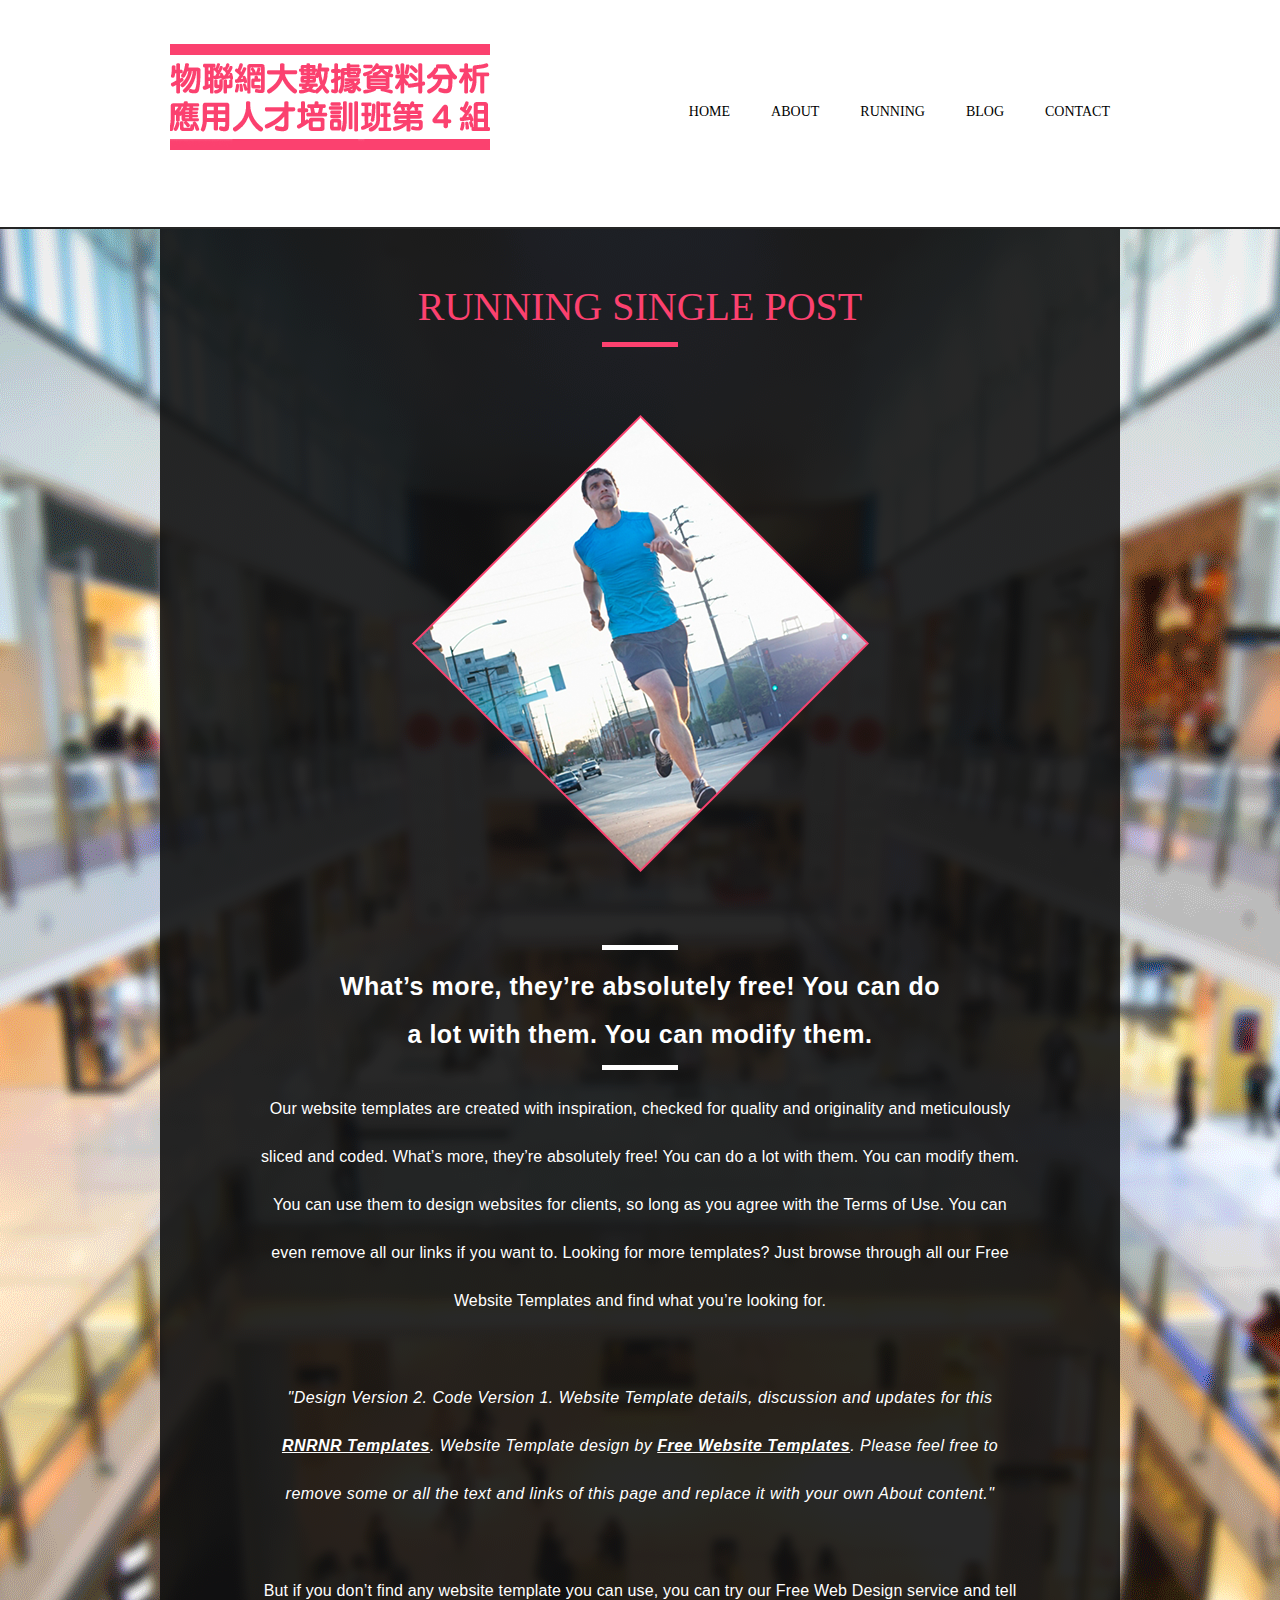
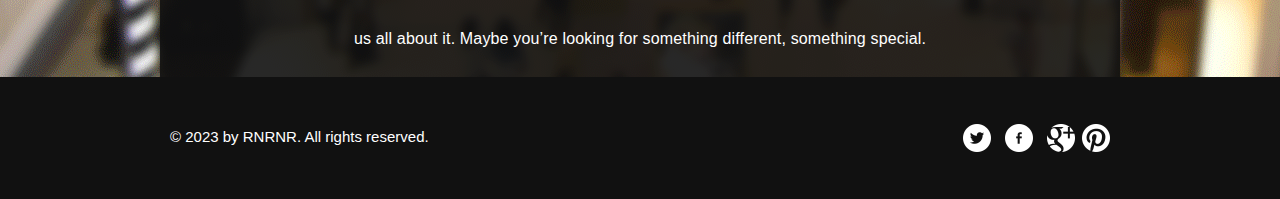
<file: runningsinglepost.html>
<!doctype html>
<!-- Website template by freewebsitetemplates.com -->
<html>
<head>
	<meta charset="UTF-8">
	<meta name="viewport" content="width=device-width, initial-scale=1.0">
	<title>running single post - Running</title>
	<link rel="stylesheet" href="css/style.css" type="text/css">
	<link rel="stylesheet" type="text/css" href="css/mobile.css">
	<script src="js/mobile.js" type="text/javascript"></script>
</head>
<body>
	<div id="page">
		<div id="header">
			<div id="navigation">
				<span id="mobile-navigation">&nbsp;</span>
				<a href="index.html" class="logo"><img src="images/logo.png" alt=""></a>
				<ul id="menu">
					<li>
						<a href="index.html">Home</a>
					</li>
					<li>
						<a href="about.html">About</a>
					</li>
					<li>
						<a href="running.html">Running</a>
						<ul>
							<li>
								<a href="runningsinglepost.html">Running single post</a>
							</li>
						</ul>
					</li>
					<li>
						<a href="blog.html">Blog</a>
						<ul>
							<li>
								<a href="blogsinglepost.html">blog single post</a>
							</li>
						</ul>
					</li>
					<li>
						<a href="contact.html">Contact</a>
					</li>
				</ul>
			</div>
		</div>
		<div id="body" class="runningsinglepost">
			<div>
				<h1>Running single post</h1>
				<img src="images/running-man.png" alt="">
				<h3><span>What’s more, they’re absolutely free! You can do a lot with them. You can modify them.</span></h3>
				<p>Our website templates are created with inspiration, checked for quality and originality and meticulously sliced and coded. What’s more, they’re absolutely free! You can do a lot with them. You can modify them. You can use them to design websites for clients, so long as you agree with the Terms of Use. You can even remove all our links if you want to. Looking for more templates? Just browse through all our Free Website Templates and find what you’re looking for.</p>
				<p><span>&#34;Design Version 2. Code Version 1. Website Template details, discussion and updates for this <a href="http://www.freewebsitetemplates.com/forum/f18/">RNRNR Templates</a>. Website Template design by <a href="http://www.freewebsitetemplates.com/">Free Website Templates</a>. Please feel free to remove some or all the text and links of this page and replace it with your own About content.&#34;</span></p>
				<p>But if you don’t find any website template you can use, you can try our Free Web Design service and tell us all about it. Maybe you’re looking for something different, something special.</p>
			</div>
		</div>
		<div id="footer">
			<div>
				<div class="connect">
					<a href="http://freewebsitetemplates.com/go/twitter/" class="twitter">twitter</a>
					<a href="http://freewebsitetemplates.com/go/facebook/" class="facebook">facebook</a>
					<a href="http://freewebsitetemplates.com/go/googleplus/" class="googleplus">googleplus</a>
					<a href="http://pinterest.com/fwtemplates/" class="pinterest">pinterest</a>
				</div>
				<p>&copy; 2023 by RNRNR. All rights reserved.</p>
			</div>
		</div>
	</div>
</body>
</html>
</file>
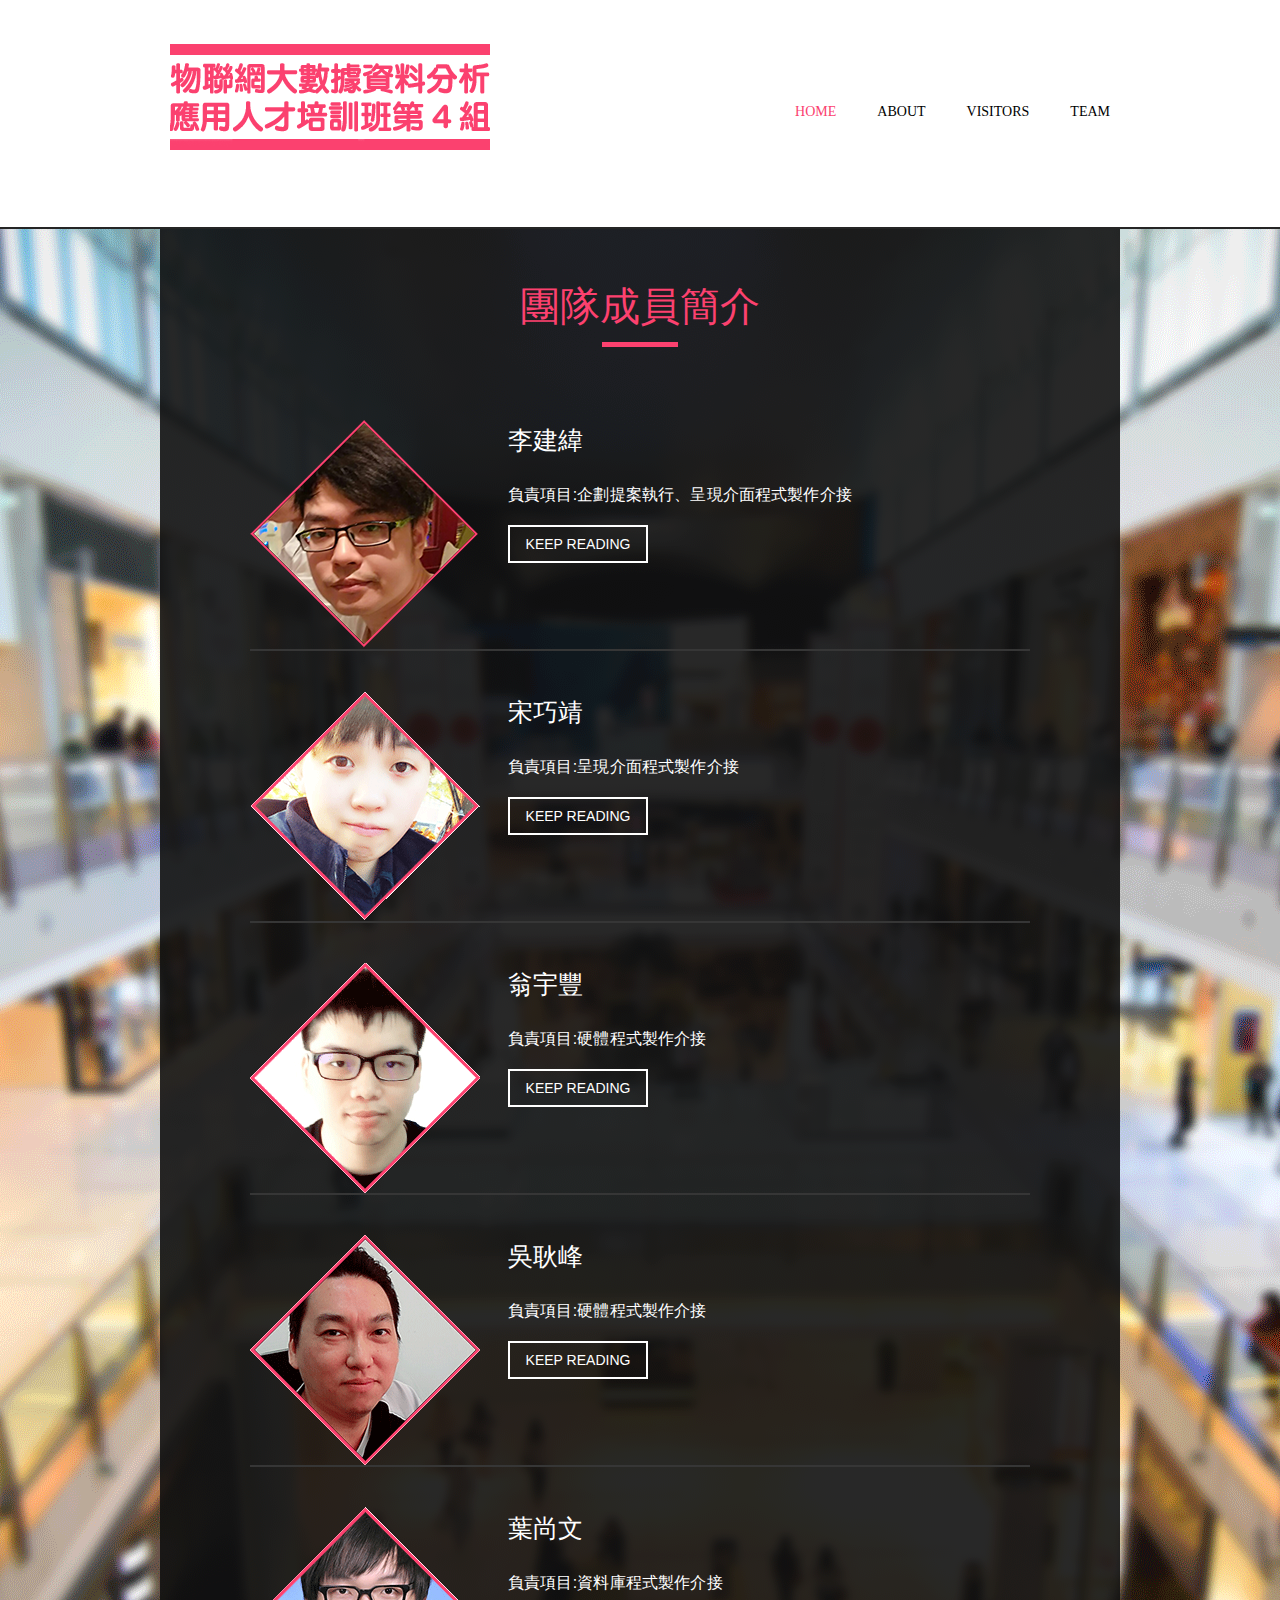
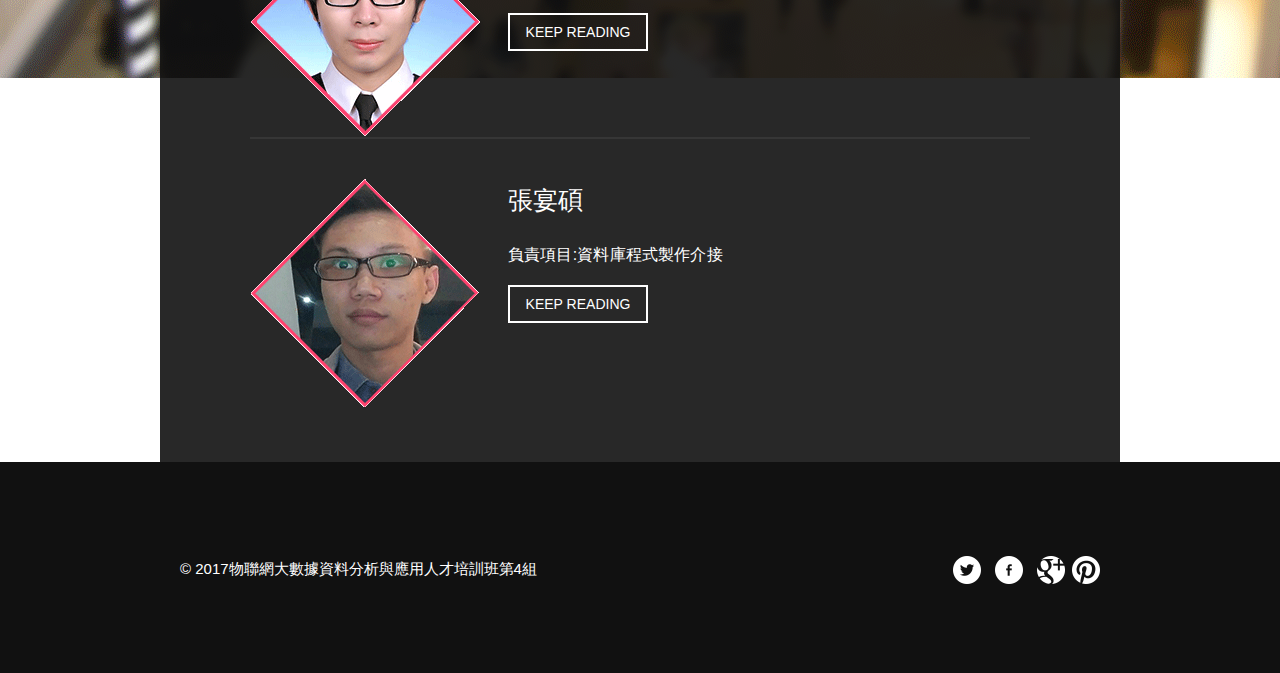
<file: team.html>
<!doctype html>
<!-- Website template by freewebsitetemplates.com -->
<html>
<head>
	<meta charset="UTF-8">
	<meta name="viewport" content="width=device-width, initial-scale=1.0">
	<title>blog - Running</title>
	<link rel="stylesheet" href="css/style.css" type="text/css">
	<link rel="stylesheet" type="text/css" href="css/mobile.css">
	<script src="js/mobile.js" type="text/javascript"></script>
    <script src="https://www.w3schools.com/lib/w3.js"></script>
</head>
<body>
	<div id="page">
		<div id="header">
			<div id="navigation">
				<span id="mobile-navigation">&nbsp;</span>
				<a href="index.html" class="logo"><img src="images/logo.png" alt=""></a>
				<ul id="menu">
					<li class="selected">
						<a href="index.html">home</a>
					</li>
					<li>
						<a href="about.html">about</a>
					</li>
					<li>
						<a href="running.html">visitors</a>
						<ul>
							<li>
								<a href="runningsinglepost.html">analysis</a>
							</li>
						</ul>
					</li>
					<li>
						<a href="team.html">
Team</a>
						<ul>
							<li>
								<a href="blogsinglepost.html">blog single post</a>
							</li>
						</ul>
					</li>
					
				</ul>
			</div>
		</div>
		<div id="body">
			<div>
				<h1>團隊成員簡介</h1>
				<ul>
					<li>
						<img src="images/blog-image11.png" alt="">
						<div>
							<h1>李建緯</h1>
							<p>負責項目:企劃提案執行、呈現介面程式製作介接</p>
							<a href="teaminglepost.html" class="more">keep Reading</a>
						</div>
					</li>
                    
                    <li>
						<img src="images/blog-image1.png" alt="">
						<div>
							<h1>宋巧靖</h1>
							<p>負責項目:呈現介面程式製作介接</p>
							<a href="blogsinglepost.html" class="more">keep Reading</a>
						</div>
					</li>
                    
                    
                    <li>
						<img src="images/blog-image-1.png" alt="">
						<div>
							<h1>翁宇豐</h1>
							<p>負責項目:硬體程式製作介接</p>
							<a href="blogsinglepost.html" class="more">keep Reading</a>
						</div>
					</li>
                    
                    
					<li>
						<img src="images/blog-image2.png" alt="">
						<div>
							<h1>吳耿峰</h1>
							<p>負責項目:硬體程式製作介接</p>
							<a href="blogsinglepost.html" class="more">keep Reading</a>
						</div>
					</li>
					<li>
						<img src="images/blog-image3.png" alt="">
						<div>
							<h1>葉尚文</h1>
							<p>負責項目:資料庫程式製作介接</p>
							<a href="blogsinglepost.html" class="more">keep Reading</a>
						</div>
					</li>
					<li>
						<img src="images/blog-image4.png" alt="">
						<div>
							<h1>張宴碩</h1>
							<p>負責項目:資料庫程式製作介接</p>
							<a href="blogsinglepost.html" class="more">keep Reading</a>
						</div>
					</li>
                    
                    
				</ul>
			</div>
		</div>
		<div id="footer">
			<div id="footer">
			<div>
				<div class="connect">
					<a href="#" class="twitter">twitter</a>
					<a href="#" class="facebook">facebook</a>
					<a href="#" class="googleplus">googleplus</a>
					<a href="#" class="pinterest">pinterest</a>
				</div>
				<p>&copy; 2017物聯網大數據資料分析與應用人才培訓班第4組</p>
			</div>
		</div>
		
	</div>
</body>
</html>
</file>
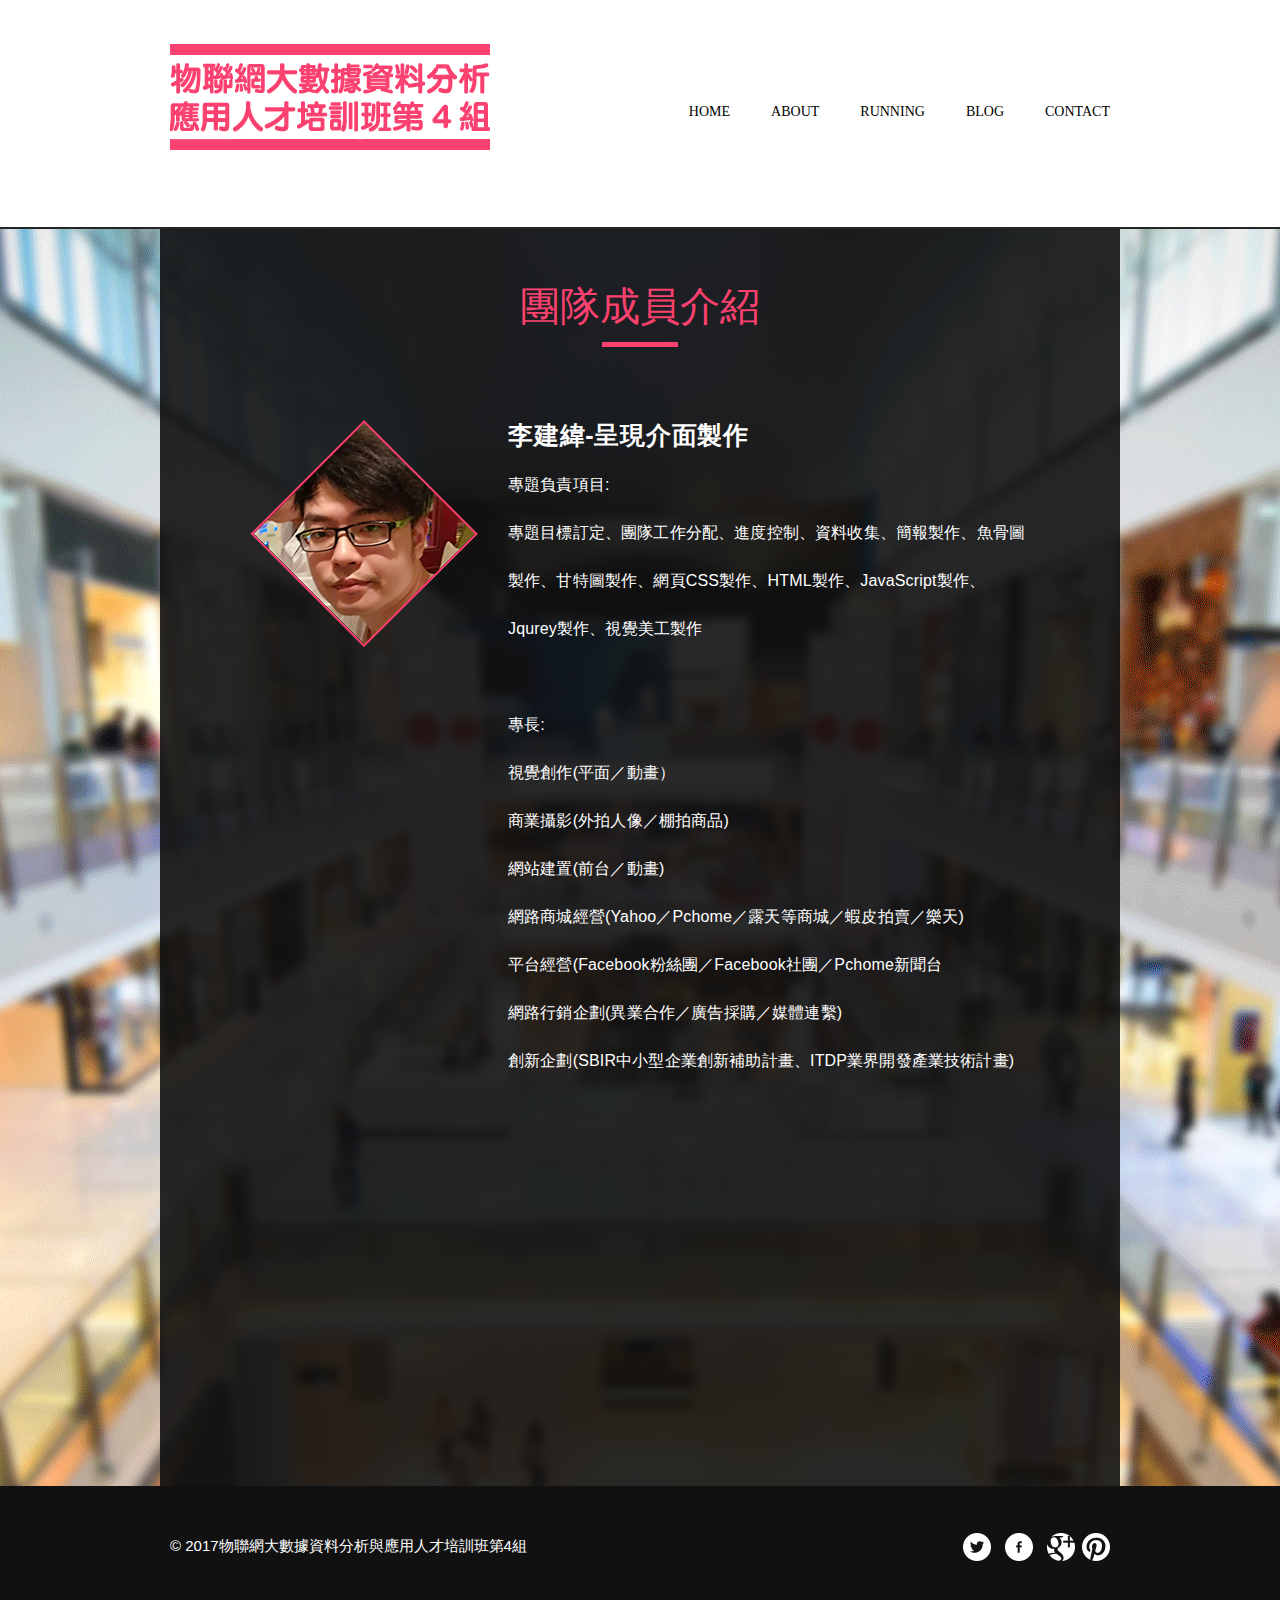
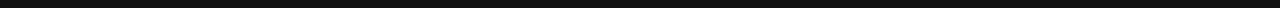
<file: teaminglepost.html>
<!doctype html>
<!-- Website template by freewebsitetemplates.com -->
<html>
<head>
	<meta charset="UTF-8">
	<meta name="viewport" content="width=device-width, initial-scale=1.0">
	<title>blog single post- Running</title>
	<link rel="stylesheet" href="css/style.css" type="text/css">
	<link rel="stylesheet" type="text/css" href="css/mobile.css">
	<script src="js/mobile.js" type="text/javascript"></script>
</head>
<body>
	<div id="page">
		<div id="header">
			<div id="navigation">
				<span id="mobile-navigation">&nbsp;</span>
				<a href="index.html" class="logo"><img src="images/logo.png" alt=""></a>
				<ul id="menu">
					<li>
						<a href="index.html">Home</a>
					</li>
					<li>
						<a href="about.html">About</a>
					</li>
					<li>
						<a href="running.html">Running</a>
						<ul>
							<li>
								<a href="runningsinglepost.html">Running single post</a>
							</li>
						</ul>
					</li>
					<li>
						<a href="blog.html">Blog</a>
						<ul>
							<li>
								<a href="teaminglepost.html">blog single post</a>
							</li>
						</ul>
					</li>
					<li>
						<a href="contact.html">Contact</a>
					</li>
				</ul>
			</div>
		</div>
		<div id="body" class="blogsinglepost">
			<div>
				<h1>團隊成員介紹</h1>
				<img src="images/blog-image11.png" alt="">
				<div>
					<h1>李建緯-呈現介面製作</h1>
					<p>專題負責項目:<br>專題目標訂定、團隊工作分配、進度控制、資料收集、簡報製作、魚骨圖製作、甘特圖製作、網頁CSS製作、HTML製作、JavaScript製作、Jqurey製作、視覺美工製作</p>
					<p>專長:<br>視覺創作(平面／動畫）<br>
商業攝影(外拍人像／棚拍商品)<br>
網站建置(前台／動畫)<br>
網路商城經營(Yahoo／Pchome／露天等商城／蝦皮拍賣／樂天)<br>
平台經營(Facebook粉絲團／Facebook社團／Pchome新聞台<br>
網路行銷企劃(異業合作／廣告採購／媒體連繫)<br>
創新企劃(SBIR中小型企業創新補助計畫、ITDP業界開發產業技術計畫)</p>
				</div>
			</div>
		</div>
		<div id="footer">
			<div>
				<div class="connect">
					
					<a href="#" class="twitter">twitter</a>
					<a href="#" class="facebook">facebook</a>
					<a href="#" class="googleplus">googleplus</a>
					<a href="#" class="pinterest">pinterest</a>
				</div>
				<p>&copy; 2017物聯網大數據資料分析與應用人才培訓班第4組</p>
			</div>
		</div>
	</div>
</body>
</html>
</file>
<file: css/style.css>
/* Website template by freewebsitetemplates.com */
body {
	margin: 0;
	padding: 0;
	position: relative;
	width: auto;
}
body #page {
	margin: 0;
	overflow: hidden;
	padding: 0;
	width: auto;
}
a {
	text-decoration: none;
	outline: none;
}
a:active {
	background: none;
}
img {
	border: none;
}
/*----------------------------------------header-styles---------------------------------------*/
#header {
	margin: 0;
	padding: 0;
	position: relative;
	width: 100%;
}
#header div {
	margin: 0 auto;
    max-width: 940px;
    min-height: 227px;
    padding: 0 10px;
}
#header div a.logo {
	display: block;
    float: left;
    height: 106px;
    margin: 44px 0 0;
    padding: 0;
    width: 320px;
}
#header div a.logo img {
	display: block;
	margin: 0;
	padding: 0;
	width: auto;
}
#header div ul {
	display: block;
    float: right;
    list-style: none outside none;
    margin: 0 auto;
    max-width: 501px;
    padding: 102px 0 20px;
    text-align: center;
}
#header div ul li {
	display: inline-block;
	*float: left; /* Needed for IE7 and old versions */
	margin: 0 0 0 37px;
	padding: 0;
	width: auto;
}
#header div ul li a {
	color: #000000;
	font-family: "Arial Black";
	font-size: 14px;
	font-weight: normal;
	line-height: 14px;
	margin: 0;
	padding: 0;
	text-align: center;
	text-transform: uppercase;
	width: auto;
}
#header div ul li.selected a, #header div ul li.selected a:hover {
	color: #fb416f;
}
#header div ul li a:hover {
	color: #16ab88;
}
#header div ul li ul {
	display: none;
}
#header span#mobile-navigation, #header span#mobile-submenu, #header div ul li ul {
	display: none;
}
/*----------------------------------------body-home-styles---------------------------------------*/
#body {
	background: url(../images/bg-home.png) no-repeat center top;
	border-top: 2px solid #252525;
	margin: 0;
	overflow: hidden;
	padding: 0;
	position: relative;
	width: 100%;
}
#body.home div {
	background: none;
	margin: 0;
	max-width: none;
	padding: 0 0 54px;
	width: 100%;
}
#body.home div.header div {
	background: none;
	margin: 0 auto;
	max-width: 960px;
	padding: 74px 0 0;
}
#body.home div.header div h1 {
	background: none;
	color: #000000;
	display: block;
	font-family: 'Arial Black';
	font-size: 98px;
	font-weight: normal;
	line-height: 96px;
	margin: 0 auto 32px;
	padding: 0;
	text-align: center;
	text-transform: uppercase;
	width: 89.5833%;
}
#body.home div.header div span {
	display: block;
	margin: 0 auto 52px;
	max-width: 350px;
	overflow: hidden;
	padding: 0;
	width: 37.4583%;
}
#body.home div.header div span a.email {
	border: 1px solid #000000;
	color: #000000;
	display: block;
	float: left;
	font-family: Arial;
	font-size: 20px;
	font-weight: bold;
	height: 47px;
	line-height: 47px;
	margin: 0;
	padding: 0;
	text-align: center;
	text-transform: uppercase;
	width: 63.142857142857%;
}
#body.home div.header div span a.signup {
	border: 5px solid #000000;
	border-left: none;
	color: #000000;
	display: block;
	float: left;
	font-family: Arial;
	font-size: 20px;
	font-weight: bold;
	height: 47px;
	line-height: 47px;
	margin: 0;
	padding: 0;
	text-align: center;
	text-transform: uppercase;
	width: 32.571428571429%;
}
#body.home div.header div img {
	display: block;
	margin: 0 auto;
	padding: 0;
	width: 97.9167%;
}
#body.home div.body {
	background: url(../images/bg-transparent1.png) repeat;
	margin: 0;
	padding: 0;
	width: 100%;
}
#body.home div.body div {
	background: none;
	margin: 0 auto;
	max-width: 960px;
	padding: 54px 0 86px;
}
#body.home div.body div h1 {
	background: url(../images/bg-border1.gif) no-repeat center bottom;
	color: #FFFFFF;
	font-family: 'Arial Black';
	font-size: 40px;
	font-weight: normal;
	line-height: 40px;
	margin: 0;
	padding: 0 0 50px;
	text-align: center;
	text-transform: uppercase;
}
#body.home div.body div p {
	background: url(../images/bg-border1.gif) no-repeat center bottom;
	color: #FFFFFF;
	display: block;
	font-family: Arial;
	font-size: 25px;
	font-weight: normal;
	letter-spacing: 0.05em;
	line-height: 48px;
	margin: 12px auto 0;
	padding: 0 0 12px;
	text-align: center;
	width: 63.6458%;
}
#body.home div.body div p a {
	color: #ffffff;
	font-family: Arial;
	font-size: 25px;
	font-weight: normal;
	line-height: 48px;
	margin: 0;
	padding: 0;
	text-decoration: underline;
}
#body.home div.body div p a:hover {
	color: #fc416f;
}
#body.home div.body div a.more {
	border: 5px solid #FFFFFF;
	color: #FFFFFF;
	display: block;
	font-family: 'Arial Black';
	font-size: 20px;
	font-weight: normal;
	height: 47px;
	line-height: 47px;
	margin: 30px auto 0;
	padding: 0;
	text-align: center;
	text-transform: uppercase;
	width: 230px;
}
#body.home div.body div a.more:hover {
	background-color: #ffffff;
	color: #fb416f;
}
/*----------------------------------------body-styles---------------------------------------*/
#body div {
	background: url(../images/bg-transparent2.png) repeat;
	margin: 0 auto;
	max-width: 960px;
	overflow: hidden;
	padding: 58px 0 4px;
}
#body.running div {
	padding: 58px 0 161px;
}
#body div h1 {
	background: url(../images/bg-border2.gif) no-repeat center bottom;
	color: #FC416F;
	font-family: 'Arial Black';
	font-size: 40px;
	font-weight: normal;
	line-height: 40px;
	margin: 0;
	padding: 0 0 20px;
	text-align: center;
	text-transform: uppercase;
}
#body div img {
	display: block;
	margin: 68px auto 47px;
	padding: 0;
	width: auto;
}
#body.runningsinglepost div img {
	display: block;
	margin: 68px auto 73px;
	padding: 0;
	width: auto;
}
#body.runningsinglepost div h3 {
	padding: 17px 0 0;
}
#body.runningsinglepost div h3 span {
	padding: 0 0 12px;
}
#body.runningsinglepost div p {
	margin: 0 auto 10px;
}
#body div p {
	color: #FFFFFF;
	display: block;
	font-family: Arial;
	font-size: 16px;
	font-weight: normal;
	letter-spacing: 0.01em;
	line-height: 48px;
	margin: 0 auto 37px;
	padding: 0;
	text-align: center;
	width: 765px;
}
#body div p span {
	color: #FFFFFF;
	display: block;
	font-family: Arial;
	font-size: 16px;
	font-style: italic;
	font-weight: normal;
	letter-spacing: 0.03em;
	line-height: 48px;
	padding: 39px 0;
}
#body div p span a {
	color: #FFFFFF;
	font-family: Arial;
	font-size: 16px;
	font-style: italic;
	font-weight: bold;
	line-height: 48px;
}
#body div p a {
	color: #ffffff;
	font-family: Arial;
	font-size: 16px;
	font-weight: normal;
	line-height: 48px;
	margin: 0;
	padding: 0;
	text-decoration: underline;
}
#body div p a:hover {
	color: #fc416f;
}
#body div h2 {
	color: #FFFFFF;
	font-family: arial;
	font-size: 20px;
	font-weight: normal;
	line-height: 20px;
	margin: 0 0 15px;
	padding: 0;
	text-align: center;
	text-transform: none;
}
#body div ul.gallery {
	display: inline-block;
	list-style: none outside none;
	margin: 0 0 76px;
	max-width: none;
	padding: 72px 0 0;
	width: 100%;
}
#body div ul.gallery li {
	border: none;
	float: left;
	margin: 0 10px;
	padding: 0;
	width: 300px;
}
#body div ul.gallery li a {
	display: block;
	margin: 0;
	padding: 0;
	width: auto;
}
#body div ul.gallery li a img {
	display: block;
	float: none;
	margin: 0 auto;
	padding: 0;
	width: auto;
}
#body div h3 {
	background: url(../images/bg-border1.gif) no-repeat center top;
	color: #FFFFFF;
	display: block;
	font-family: Arial;
	font-size: 25px;
	font-weight: bold;
	letter-spacing: 0.02em;
	line-height: 48px;
	margin: 0 auto 15px;
	padding: 18px 0 0;
	text-align: center;
	width: 611px;
}
#body div h3 span {
	background: url(../images/bg-border1.gif) no-repeat center bottom;
	display: block;
	margin: 0;
	padding: 0 0 11px;
	width: auto;
}
#body.running div p {
	margin: 0 auto 48px;
}
#body div ul {
	display: inline-block;
	list-style: none outside none;
	margin: 0;
	max-width: 780px;
	padding: 72px 90px 49px;
}
#body div ul li:first-child {
	border: none;
	padding: 0 0 0 0;
}
#body div ul li {
	border-top: 2px solid #363636;
	display: block;
	margin: 0;
	overflow: hidden;
	padding: 40px 0 0;
	width: auto;
}
#body div ul li img {
	display: block;
	float: left;
	margin: 0 28px 0 0;
	padding: 0;
	width: auto;
}
#body div ul li div {
	background: none;
	float: left;
	margin: 0;
	max-width: none;
	overflow: hidden;
	padding: 6px 0 0;
	width: 522px;
}
#body div ul li div h1 {
	background: none;
	color: #FFFFFF;
	font-family: Arial;
	font-size: 25px;
	font-weight: normal;
	line-height: 30px;
	margin: 0 0 16px;
	padding: 0;
	text-align: left;
	text-transform: uppercase;
	width: auto;
}
#body div ul li div p {
	color: #FFFFFF;
	font-family: Arial;
	font-size: 16px;
	font-weight: normal;
	letter-spacing: 0.01em;
	line-height: 48px;
	margin: 0 0 6px;
	padding: 0;
	text-align: left;
	width: auto;
}
#body div ul li div p a {
	color: #ffffff;
	font-family: Arial;
	font-size: 16px;
	font-weight: normal;
	line-height: 48px;
	margin: 0;
	padding: 0;
	text-decoration: underline;
}
#body div ul li div p a:hover {
	color: #fc416f;
}
#body div ul li div a.more {
	border: 2px solid #FFFFFF;
	color: #FFFFFF;
	display: block;
	float: left;
	font-family: Arial;
	font-size: 14px;
	font-weight: normal;
	height: 34px;
	line-height: 34px;
	margin: 0 0 40px;
	padding: 0;
	text-align: center;
	text-transform: uppercase;
	width: 136px;
}
#body div ul li div a.more:hover {
	background-color: #fc416f;
	border: none;
	height: 38px;
	line-height: 38px;
	width: 140px;
}
#body.contact div img {
	display: block;
	margin: 70px auto 37px;
	padding: 0;
	width: auto;
}
#body.contact div h2 {
	font-weight: bold;
	margin: 0 auto 18px;
	text-transform: uppercase;
}
#body.contact div p, #body.contact div a {
	color: #FFFFFF;
	display: block;
	font-family: Arial;
	font-size: 16px;
	font-weight: normal;
	letter-spacing: 0.01em;
	line-height: 18px;
	margin: 0 auto 22px;
	padding: 0;
	text-align: center;
	width: 355px;
}
#body.contact div p a {
	color: #FFFFFF;
	font-family: Arial;
	font-size: 16px;
	font-weight: normal;
	line-height: 48px;
	margin: 0 auto 37px;
	padding: 0;
	text-decoration: underline;
}
#body.contact div p a:hover {
	color: #fc416f;
}
#body.contact div h4 {
	background: url(../images/bg-border1.gif) no-repeat center bottom;
	color: #FFFFFF;
	font-family: 'Arial Black';
	font-size: 30px;
	font-weight: normal;
	line-height: 30px;
	margin: 0;
	padding: 14px 0 29px;
	text-align: center;
	text-transform: uppercase;
}
#body.contact div form {
	display: block;
	margin: 0 auto;
	overflow: hidden;
	padding: 36px 0 0;
	width: 503px;
}
#body.contact div form input {
	background: none;
	border: 2px solid #FFFFFF;
	color: #FFFFFF;
	display: block;
	font-family: Arial;
	font-size: 18px;
	font-weight: normal;
	height: 39px;
	line-height: 43px;
	margin: 0 0 17px;
	padding: 0 4px;
	text-align: center;
	text-transform: uppercase;
	width: 491px;
}
#body.contact div form textarea {
	background: none;
	border: 2px solid #FFFFFF;
	color: #FFFFFF;
	display: block;
	font-family: Arial;
	font-size: 18px;
	font-weight: normal;
	height: 87px;
	line-height: 24px;
	margin: 0 0 22px;
	overflow: auto;
	padding: 7px 4px 0;
	resize: none;
	text-align: center;
	text-transform: uppercase;
	width: 491px;
}
#body.contact div form input#submit {
	background: none;
	border: 2px solid #FFFFFF;
	color: #FFFFFF;
	cursor: pointer;
	display: block;
	font-family: Arial;
	font-size: 18px;
	font-weight: bold;
	height: 43px;
	line-height: 43px;
	margin: 0 auto 16px;
	padding: 0;
	text-align: center;
	text-transform: uppercase;
	width: 143px;
}
#body.contact div form input#submit:hover {
	background-color: #fb416f;
	border: none;
	height: 43px;
	width: 143px;
}
#body.blogsinglepost div img {
	display: block;
	float: left;
	margin: 72px 28px 0 90px;
	padding: 0;
	width: auto;
}
#body.blogsinglepost div div {
	background: none;
	float: left;
	margin: 76px 0 0;
	max-width: none;
	padding: 0 0 349px;
	width: 522px;
}
#body.blogsinglepost div div h1 {
	background: none;
	color: #FFFFFF;
	font-family: Arial;
	font-size: 25px;
	font-weight: bold;
	letter-spacing: 0.03em;
	line-height: 25px;
	margin: 0 0 13px;
	padding: 0;
	text-align: left;
	text-transform: uppercase;
}
#body.blogsinglepost div div p {
	color: #FFFFFF;
	font-family: Arial;
	font-size: 16px;
	font-weight: normal;
	letter-spacing: 0.01em;
	line-height: 48px;
	margin: 0 0 48px;
	padding: 0;
	text-align: left;
	width: auto;
}
#body.blogsinglepost div div p a {
	color: #ffffff;
	font-family: Arial;
	font-size: 16px;
	font-weight: normal;
	line-height: 48px;
	margin: 0;
	padding: 0;
	text-decoration: underline;
}
#body.blogsinglepost div div p a:hover {
	color: #fc416f;
}
/*----------------------------------------footer-styles---------------------------------------*/
#footer {
	background-color: #111111;
	margin: 0;
	min-height: 122px;
	padding: 0;
	width: 100%;
}
#footer div {
	margin: 0 auto;
	max-width: 940px;
	overflow: hidden;
	padding: 47px 10px 42px;
}
#footer div p {
	color: #FFFFFF;
	float: left;
	font-family: Arial;
	font-size: 15px;
	font-weight: normal;
	line-height: 15px;
	margin: 0;
	padding: 5px 0 0;
	text-align: left;
	text-transform: none;
	width: 400px;
}
#footer div .connect {
	display: block;
	float: right;
	height: 32px;
	margin: 0;
	overflow: hidden;
	padding: 0;
	width: 154px;
}
#footer div .connect a {
	background: url(../images/icons.png) no-repeat;
	display: block;
	float: left;
	height: 28px;
	margin: 0 7px;
	padding: 0;
	text-indent: -99999px;
	width: 28px;
}
#footer div .connect a.facebook {
	background-position: 0 0;
}
#footer div .connect a.googleplus {
	background-position: 0 -30px;
}
#footer div .connect a.pinterest {
	background-position: 0 -60px;
	margin: 0;
}
#footer div .connect a.twitter {
	background-position: 0 -90px;
}
#footer div .connect a.facebook:hover {
	background-position: -30px 0;
}
#footer div .connect a.googleplus:hover {
	background-position: -30px -30px;
}
#footer div .connect a.pinterest:hover {
	background-position: -30px -60px;
}
#footer div .connect a.twitter:hover {
	background-position: -30px -90px;
}
</file>
<file: css/mobile.css>
/* Website template by freewebsitetemplates.com */
@media only screen and (min-width : 320px) and (max-width : 568px) {
html {
	-webkit-text-size-adjust: none;
}
img {
	max-width: 100%;
}
#header {
	width: 100%;
}
#header div {
	min-height: 75px;
	padding: 0;
	width: 100%;
}
#header div ul {
	width: 100%;
}
#header div a.logo {
	display: block;
    float: left;
    height: auto;
   margin: 5% 0 2% 8%;
    padding: 0;
    width: 40%;
}
#header span#mobile-navigation {
	background: transparent url(../images/mobile/mobile-menu.png) no-repeat;
	display: block;
	height: 50px;
	margin: 0;
	padding: 0 0 0 0;
	position: absolute;
	right: 6%;
	top: 10px;
	width: 50px;
	z-index: 999;
}
#header div#navigation > ul {
	background: rgba(255, 255, 255, 0.8);
	border: 1px solid #000000;
	display: none;
	height: auto;
	padding: 0;
	position: absolute;
	right: 6%;
	top: 60px;
	width: 88%;
	z-index: 1000;
}
#header div#navigation > ul > li {
	border-left: 0;
	border-top: 1px solid #000000;
	margin: 0;
	padding: 0;
	position: relative;
	text-align: left;
	width: 100%;
}
#header div#navigation > ul > li:first-child {
	border-top: 0;
}
#header div#navigation > ul > li:hover {
	background-color: transparent;
}
#header div#navigation ul li a {
	color: #000000;
	display: block;
	font-family: Arial;
	font-size: 1.125em;
	font-weight: normal;
	height: 3em;
	line-height: 3.125em;
	padding: 0 10px;
	text-align: left;
	text-shadow: none;
}
#header .mobile-submenu {
	background: rgba(255, 255, 255, 0.8) url(../images/mobile/mobile-expand.png) no-repeat center;
	border-left: 1px solid #000000;
	display: inline-block;
	height: 3.4em;
	position: absolute;
	right: 0;
	top: 0;
	width: 50px;
	z-index: 0;
}
#header div#navigation ul li ul {
	border-top: 1px solid #000000;
	padding: 0;
	position: static;
	right: 0;
	text-align: left;
	width: 100%;
	z-index: 999;
}
#header div#navigation ul li ul, #header div#navigation ul li:hover ul {
	display: none;
}
#header div#navigation ul li {
	background: rgba(255, 255, 255, 0.8);
}
#header div#navigation ul li ul li {
	background: rgba(255, 255, 255, 0.8);
	border-top: 1px solid #000000;
	display: block;
	margin: 0;
	padding: 0;
	text-align: left;
}
#header div#navigation ul li ul li:first-child {
	border: none;
}
#header div#navigation ul li ul li a {
	background: rgba(255, 255, 255, 0.8);
	color: #000000;
	padding-left: 20px;
	text-align: left;
}
#header div#navigation ul li:hover a, #header div#navigation ul li.selected a, #header div#navigation ul li:hover ul li a, #header div#navigation ul li:hover ul li a:hover, #header div#navigation ul li ul li.selected a {
	display: block;
}
#header div#navigation ul li.selected > a {
	background: rgba(248, 98, 130, 0.8);
	color: #000000;
}
#body {
	margin: 0;
	padding: 0;
	width: 100%;
}
#body.home {
	margin: 0;
	padding: 0;
	width: 100%;
}
#body div {
	margin: 0 auto;
	padding: 10% 0 0 0;
	width: 95%;
}
#body div.header div h1 {
	font-family: Arial;
	font-size: 46px;
	font-weight: bolder;
	line-height: 46px;
	width: 100%;
}
#footer div .connect {
	float: none;
	margin: 0 auto;
	width: 154px;
}
}
@media only screen and (max-width : 568px) and (orientation : landscape) {
#header div a.logo img {
	margin: 5% 0 0 8%;
	width: 80%;
}
}
@media only screen and (max-width : 918px) {
#body {
	background-size: cover;
}
#body.home {
	margin: 0 auto;
	padding: 0;
	width: 100%;
}
#body div {
	margin: 0 auto;
	padding: 10% 0 0 0;
	width: 95%;
}
#body.home div.header div h1 {
	font-family: Arial;
	font-size: 48px;
	font-weight: bold;
	line-height: 48px;
	width: 99%;
}
#body.home div.header div span {
	width: 85%;
}
#body.home div.header div span a.email {
	width: 56%;
}
#body.home div.header div span a.signup {
	width: 36%;
}
#body.home div.body div h1 {
	font-family: Arial;
	font-size: 50px;
	font-weight: bold;
}
#body.home div.body div p {
	font-size: 20px;
	line-height: 35px;
	width: 90%;
}
#body.home div.body div a.more {
	font-family: Arial;
}
#footer div {
	margin: 0 auto;
	width: 90%;
}
#footer div p {
	float: none;
	text-align: center;
	width: 100%;
}
#footer div .connect {
	float: none;
	margin: 0 auto 18px;
	max-width: none;
	width: 154px;
}
#body div h1 {
	font-family: Arial;
	font-size: 35px;
	font-weight: bold;
	line-height: 35px;
}
#body div img {
	width: 90%;
}
#body div p {
	width: 90%;
}
#body.blogsinglepost div div h1 {
	padding: 0 0 0 5%;
}
#body.blogsinglepost div div p {
	display: block;
	margin: 0 auto 48px;
	width: 90%;
}
#body div h2 {
	font-size: 24px;
	font-weight: bold;
	line-height: 30px;
	margin: 0 auto;
	width: 90%;
}
#body div ul.gallery li {
	float: none;
	margin: 0 0 10% 0;
	width: 100%;
}
#body div ul.gallery li a img {
	float: none;
	width: 80%;
}
#body div h3 {
	width: 90%;
}
#body div ul {
	margin: 0;
	max-width: none;
	padding: 15% 0 0 0;
	width: 100%;
}
#body div ul li {
	margin: 0 auto;
	width: 90%;
}
#body div ul li img, #body.blogsinglepost div img {
	display: block;
	float: none;
	margin: 10% auto 10%;
	width: 90%;
}
#body div ul li div, #body.blogsinglepost div div {
	margin: 10% 0 0;
	padding: 0 0 10%;
	width: 100%;
}
#body div ul li div p {
	line-height: 24px;
	margin: 0 0 10% 0;
}
#body.contact div img {
	display: block;
	margin: 70px auto 37px;
	padding: 0;
	width: 90%;
}
#body.contact div p, #body.contact div a {
	width: 90%;
}
#body.contact div h4 {
	font-family: Arial;
	font-weight: bold;
}
#body.contact div form {
	display: block;
	margin: 0 auto;
	overflow: hidden;
	padding: 36px 0 0;
	width: 90%;
}
#body.contact div form input, #body.contact div form textarea {
	-webkit-appearance: none;
	border-radius: 0;
	margin: 0 auto 10%;
	width: 90%;
}
#body.runningsinglepost div img {
	width: 90%;
}
#body.running div {
	padding: 10% 0 10%;
}
}
</file>
